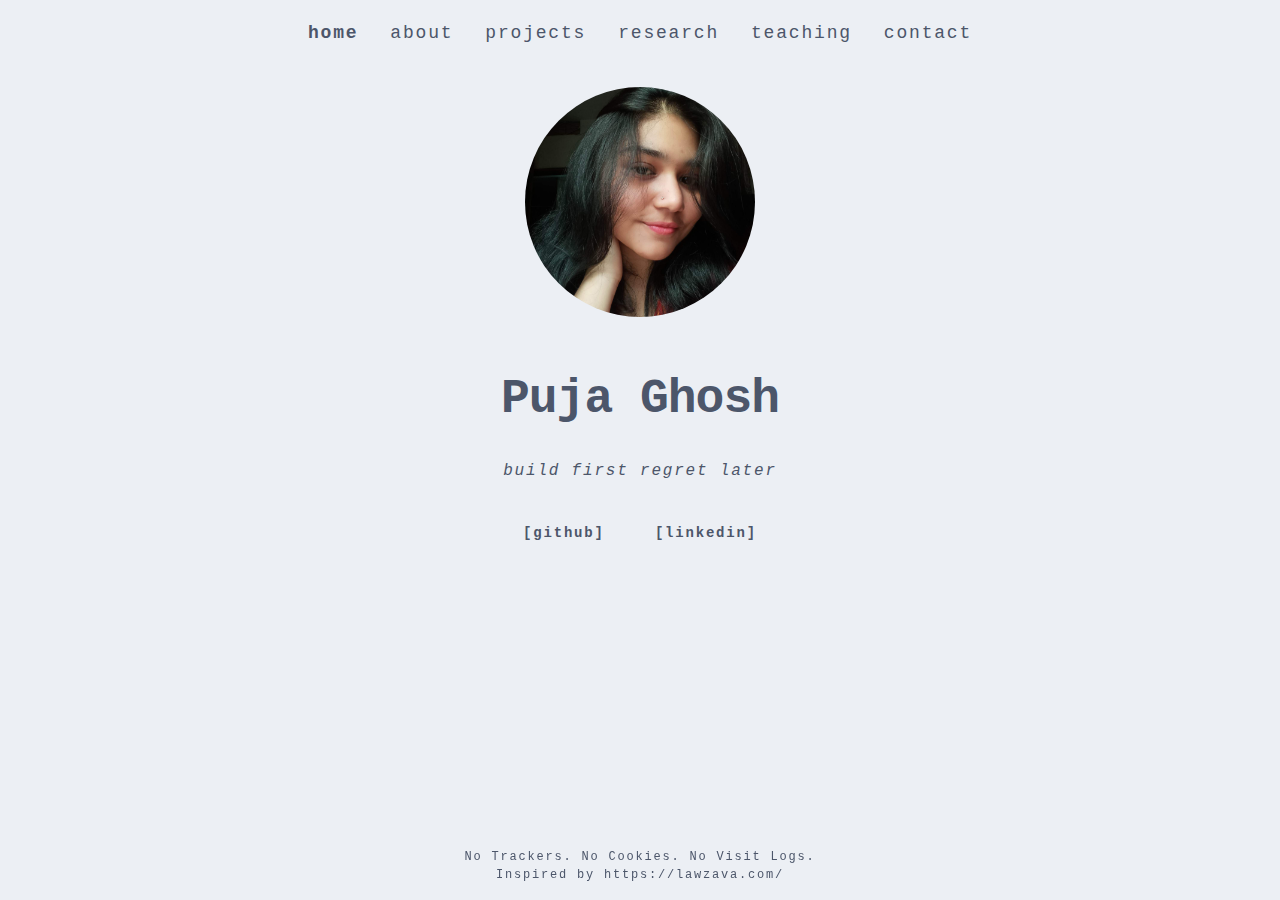
<file: index.html>
<html lang="en">

<head>

<style>
:root {
    -moz-tab-size: 4;
    -o-tab-size: 4;
    tab-size: 4;
}
html {
    line-height: 1.15;
    -webkit-text-size-adjust: 100%}
body {
    margin: 0;
}
body {
    font-family: system-ui, -apple-system, segoe ui, Roboto, Helvetica, Arial, sans-serif, apple color emoji, segoe ui emoji;
}
input {
    font-family: inherit;
    font-size: 100%;
    line-height: 1.15;
    margin: 0;
	pointer-events: all;
}
summary {
    display: list-item;
}
h1, h2, h3, p {
    margin: 0;
	pointer-events: all;
}
ul {
    list-style: none;
    margin: 0;
    padding: 0;
	pointer-events: all;
}
html {
    font-family: ui-sans-serif, system-ui, -apple-system, BlinkMacSystemFont, segoe ui, Roboto, helvetica neue, Arial, noto sans, sans-serif, apple color emoji, segoe ui emoji, segoe ui symbol, noto color emoji;
    line-height: 1.5;
}
body {
    font-family: inherit;
    line-height: inherit;
}
*, ::before, ::after {
    box-sizing: border-box;
    border-width: 0;
    border-style: solid;
    border-color: initial;
}
img {
    align-self:center;
    border-style: solid;
	pointer-events: all;
	margin-top:30px;
	margin-bottom:30px;
}
input::-moz-placeholder {
    color: #a1a1aa;
	pointer-events: all;
}
input:-ms-input-placeholder {
    color: #a1a1aa;
	pointer-events: all;
}
input::placeholder {
    color: #a1a1aa;
	pointer-events: all;
}
h1, h2, h3 {
    font-size: inherit;
    font-weight: inherit;
	pointer-events: all;
}
a {
    color: inherit;
    text-decoration: inherit;
	pointer-events: all;
}
input {
    padding: 0;
    line-height: inherit;
    color: inherit;
	pointer-events: all;
}
img, svg {
    display: block;
    vertical-align: middle;
	pointer-events: all;
}
img {
    max-width: 100%;
    height: auto;
	pointer-events: all;
}
:root {
    --color-background: 46,  52,  64;
    --color-on-background: 236,  239,  244;
    --color-variant-on-background-subtle: 229,  233,  240,  1;
    --color-variant-on-background-muted: 183,  194,  215,  1;
    --color-variant-on-background-active: 229,  233,  240,  1;
    --color-variant-on-background-hover: 216,  222,  233,  1;
    --color-variant-on-background-focus: 183,  194,  215,  1;
    --color-surface: 59,  66,  82;
    --color-on-surface: 236,  239,  244;
    --color-foreground: 67,  76,  94;
    --color-on-foreground: 236,  239,  244;
    --color-attention-primary: 143,  188,  187;
    --color-attention-secondary: 136,  192,  208;
    --color-attention-tertiary: 129,  161,  193;
    --color-attention-quaternary: 94,  129,  172;
}
@media(prefers-color-scheme:light) {
    :root {
    --color-background: 236,  239,  244;
    --color-on-background: 76,  86,  106;
    --color-variant-on-background-subtle: 76,  86,  106,  1;
    --color-variant-on-background-muted: 97,  110,  136,  1;
    --color-variant-on-background-active: 59,  66,  82,  1;
    --color-variant-on-background-hover: 67,  76,  94,  1;
    --color-variant-on-background-focus: 76,  86,  106,  1;
    --color-surface: 229,  233,  240;
    --color-on-surface: 67,  76,  94;
    --color-foreground: 216,  222,  233;
    --color-on-foreground: 59,  66,  82;
    --color-attention-primary: 129,  161,  193;
    --color-attention-secondary: 94,  129,  172;
    --color-attention-tertiary: 136,  192,  208;
    --color-attention-quaternary: 143,  188,  187;
    --color-error: 191,  97,  106;
    --color-on-error: 59.7806649,  24.216335099999995,  27.621430506383;
    --color-danger: 208,  135,  112;
    --color-on-danger: 87.28203239999999,  42.729170625,  28.69196760000001;
    --color-warning: 235,  203,  139;
    --color-on-warning: 144.97850069999998,  104.98716689999998,  25.004499300000006;
    --color-success: 163,  190,  140;
    --color-on-success: 61.585725239999974,  80.47593450000001,  45.49406549999999;
    --color-uncommon: 180,  142,  173;
    --color-on-uncommon: 46,  52,  64;
    --color-polar-night-0: 46,  52,  64;
    --color-polar-night-1: 59,  66,  82;
    --color-polar-night-2: 67,  76,  94;
    --color-polar-night-3: 76,  86,  106;
    --color-snow-storm-0: 216,  222,  233;
    --color-snow-storm-1: 229,  233,  240;
    --color-snow-storm-2: 236,  239,  244;
    --color-frost-0: 143,  188,  187;
    --color-frost-1: 136,  192,  208;
    --color-frost-2: 129,  161,  193;
    --color-frost-3: 94,  129,  172;
    --color-aurora-0: 191,  97,  106;
    --color-aurora-1: 208,  135,  112;
    --color-aurora-2: 235,  203,  139;
    --color-aurora-3: 163,  190,  140;
    --color-aurora-4: 180,  142,  173;
}
}@media(prefers-color-scheme:dark) {
    :root {
    --color-background: 46,  52,  64;
    --color-on-background: 236,  239,  244;
    --color-variant-on-background-subtle: 229,  233,  240,  1;
    --color-variant-on-background-muted: 183,  194,  215,  1;
    --color-variant-on-background-active: 229,  233,  240,  1;
    --color-variant-on-background-hover: 216,  222,  233,  1;
    --color-variant-on-background-focus: 183,  194,  215,  1;
    --color-surface: 59,  66,  82;
    --color-on-surface: 236,  239,  244;
    --color-foreground: 67,  76,  94;
    --color-on-foreground: 236,  239,  244;
    --color-attention-primary: 143,  188,  187;
    --color-attention-secondary: 136,  192,  208;
    --color-attention-tertiary: 129,  161,  193;
    --color-attention-quaternary: 94,  129,  172;
}
}body {
    background-color: rgba(var(--color-background), 1);
    color: rgba(var(--color-on-background), 1);
}
.markdown a, a:hover {
    color: rgba(var(--color-attention-secondary), 1);
}
a:hover {
    background-color: rgba(var(--color-surface), 1);
    border-radius: .125rem;
}
.markdown blockquote {
    background-color: rgba(var(--color-foreground), 1);
    border-color: rgba(var(--color-on-foreground), 1);
}
.markdown td, .markdown th {
    background-color: rgba(var(--color-foreground), 1);
    border-color: rgba(var(--color-surface), 1);
}
.markdown th {
    background-color: rgba(var(--color-surface), 1);
}


body {
    display: flex;
	text-align: center;
    flex-direction: column;
    font-family: ui-monospace, SFMono-Regular, Menlo, Monaco, Consolas, liberation mono, courier new, monospace;
    font-size: 1.125rem;
    min-height: 100vh;
    letter-spacing: .1em;
}
main {
	text-align: center;
    margin-left: auto;
    margin-right: auto;
    margin-top: 1rem;
    max-width: 48rem;
    padding-left: 2rem;
    padding-right: 2rem;
    padding-top: 2rem;
}
h1 {
    font-size: 1.875rem;
    padding-top: 1rem;
    padding-bottom: 1rem;
}
h2 {
    font-size: 1.5rem;
    padding-top: .75rem;
    padding-bottom: .75rem;
}
h3 {
    font-size: 1.25rem;
    padding-top: .5rem;
    padding-bottom: .5rem;
}
h1, h2, h3, h4, h5, h6 {
    font-weight: 700;
}

p {
    text-align: justify;
}

p1 {
    text-align: center;
}

.markdown {
    font-size: 1.125rem;
}
.markdown h1, .markdown h2 {
    font-weight: 700;
    font-size: 1.5rem;
    padding-top: 2rem;
    padding-bottom: 2rem;
}
.markdown h3, .markdown h4, .markdown h5, .markdown h6 {
    font-weight: 600;
    font-size: 1.25rem;
    padding-top: 1rem;
    padding-bottom: 1rem;
}
.markdown p {
    margin-bottom: 1rem;
}
.markdown ul, .markdown ol {
    margin-bottom: 1rem;
    margin-left: 2rem;
}
.markdown li>p, .markdown li>ul, .markdown li>ol {
    margin-bottom: 0;
}
.markdown ol {
    list-style-type: decimal;
}
.markdown ul {
    list-style-type: disc;
}
.markdown blockquote {
    border-left-width: 4px;
    margin-left: 1.5rem;
    margin-right: 1.5rem;
    margin-bottom: 1rem;
    padding: 0;
    padding: .5rem;
    font-style: italic;
}
.markdown blockquote>p {
    margin-bottom: 0;
}
.markdown table {
    border-collapse: collapse;
    margin-left: auto;
    margin-right: auto;
    table-layout: auto;
    width: 100%}
.markdown td, .markdown th {
    border-width: 1px;
    padding-top: .25rem;
    padding-bottom: .25rem;
}
.block {
    display: block;
}
.flex {
    display: flex;
}
.hidden {
    display: none;
}
.flex-row-reverse {
    flex-direction: row-reverse;
}
.flex-col {
    flex-direction: column;
}
.flex-wrap {
    flex-wrap: wrap;
}
.items-center {
    align-items: center;
}
.self-stretch {
    align-self: stretch;
}
.justify-center {
    justify-content: center;
}
.font-normal {
    font-weight: 400;
}
.font-bold {
    font-weight: 700;
}
.h-4 {
    height: 1rem;
}
.text-xs {
    font-size: .75rem;
}
.text-sm {
    font-size: .875rem;
}
.text-base {
    font-size: 1rem;
}
.text-lg {
    font-size: 1.125rem;
}
.text-5xl {
    font-size: 3rem;
}
.mx-auto {
    margin-left: auto;
    margin-right: auto;
}
.mt-2 {
    margin-top: .5rem;
}
.mb-4 {
    margin-bottom: 1rem;
}
.p-4 {
    padding: 1rem;
}
.px-8 {
    padding-left: 2rem;
    padding-right: 2rem;
}
.pt-5 {
    padding-top: 1.25rem;
}
.pt-8 {
    padding-top: 2rem;
}
.pt-10 {
    padding-top: 2.5rem;
}
.pt-32 {
    padding-top: 8rem;
}
* {
    --tw-shadow: 0 0 #0000;
}
* {
    --tw-ring-inset: var(--tw-empty, /*!*/ /*!*/);
    --tw-ring-offset-width: 0px;
    --tw-ring-offset-color: #fff;
    --tw-ring-color: rgba(59,  130,  246,  0.5);
    --tw-ring-offset-shadow: 0 0 #0000;
    --tw-ring-shadow: 0 0 #0000;
}
.fill-current {
    fill: currentColor;
}
.text-center {
    text-align: center;
}
.text-right {
    text-align: right;
}
.italic {
    font-style: italic;
}
.lowercase {
    text-transform: lowercase;
}
.w-4 {
    width: 1rem;
}
.w-full {
    width: 100%}
@-webkit-keyframes spin {
    to {
    transform: rotate(360deg);
}



}@keyframes spin {
    to {
    transform: rotate(360deg);
}
}@keyframes ping {
    75%, 100% {
    transform: scale(2);
    opacity: 0;
}
}@keyframes pulse {
    50% {
    opacity: .5;
}
}@keyframes bounce {
    0%, 100% {
    transform: translateY(-25%);
    -webkit-animation-timing-function: cubic-bezier(.8, 0, 1, 1);
    animation-timing-function: cubic-bezier(.8, 0, 1, 1);
}
50% {
    transform: none;
    -webkit-animation-timing-function: cubic-bezier(0, 0, .2, 1);
    animation-timing-function: cubic-bezier(0, 0, .2, 1);
}
}@media(min-width:640px) {
    .sm\: space-x-2>:not([hidden])~:not([hidden]) {
    --tw-space-x-reverse: 0;
    margin-right: calc(.5rem * var(--tw-space-x-reverse));
    margin-left: calc(.5rem * calc(1 - var(--tw-space-x-reverse)));
}


.sm\:block {
    display: block;
}
.sm\:flex {
    display: flex;
}
.sm\:hidden {
    display: none;
}
.sm\:mx-auto {
    margin-left: auto;
    margin-right: auto;
}
.sm\:mt-0 {
    margin-top: 0;
}
.sm\:mt-16 {
    margin-top: 4rem;
}
.sm\:w-auto {
    width: auto;
}
}@media(min-width:768px) {
    .md\: mx-12 {
    margin-left: 3rem;
    margin-right: 3rem;
}
}@media(min-width:1024px) {
    .lg\: mx-24 {
    margin-left: 6rem;
    margin-right: 6rem;
}
}

$text: #fff;
$link: #e34234;
$link-hover: #ba160c;
$background: #00356B;

canvas {
  display: block;
  vertical-align: bottom;
}

#particles-js {
  position: absolute;
  align-self: center;
  width: 100%;
  height: 100%;
  background: $background
  
}

.text {
  position: absolute;
  align-self: center;
  top: 50%;
  right: 50%;
  transform: translate(50%,-50%);
  color: $text;
  max-width: 90%;
  padding: 2em 3em;
  background: rgba(0, 0, 0, 0.4);
  text-shadow: 0px 0px 2px #131415;
  font-family: 'Open Sans', sans-serif;
}

h1 {
  font-size: 2.25em;
  font-weight: 700;
  letter-spacing: -1px;
}

a,
a:visited {
  color: $link;
  transition: 0.25s;
}

a:hover,
a:focus {
  color: $link-hover;
}

.w-full_main {
    width: 100%;
	position: inherit;
	pointer-events: none;
	}
@-webkit-keyframes spin {
    to {
    transform: rotate(360deg);
}

}


</style>



</head>




<body>

<div id="particles-js">

<div id="toplayer" class="w-full_main">
<header class="w-full px-8 pt-5" style="position: relative;top: 0;border-bottom-width: 0px; padding-bottom: 30px">
<nav class="flex flex-row-reverse items-center flex-wrap text-lg">
<input id="nav-toggle" type="checkbox" class="hidden">
<label id="hide-button" for="nav-toggle" class="flex items-center hidden">
<svg class="fill-current h-4 w-4" viewBox="0 0 20 20" xmlns="http://www.w3.org/2000/svg">
<text>Menu</text><polygon points="11 9 22 9 22 11 11 11 11 22 9 22 9 11 -2 11 -2 9 9 9 9 -2 11 -2" transform="rotate(45 10 10)">
</polygon></svg></label>

<ul id="nav-menu" class="mx-auto w-full sm:flex sm:mx-auto sm:w-auto sm:block text-right mt-2 sm:mt-0 sm:space-x-2 lowercase hidden">
<li>
<a href="https://lawzava.com/" class="p-4 font-bold">
<span>Home</span>
</a>
</li>

<li>
<a href="https://lawzava.com/about/" class="p-4">
<span>About</span>
</a>
</li>

<li>
<a href="https://lawzava.com/blog/" class="p-4">
<span>projects</span>
</a>
</li>

<li>
<a href="https://lawzava.com/blog/" class="p-4">
<span>research</span>
</a>
</li>

<li>
<a href="https://lawzava.com/blog/" class="p-4">
<span>teaching</span>
</a>
</li>

<li>
<a href="https://lawzava.com/contact/" class="p-4">
<span>Contact</span>
</a>
</li>

</ul>
</nav>

</header>


<main class="w-full px-8 pt-5" style="margin-top: -80;">

<div class="text-center pt-10">
<center><img src="./images/325309432_2424245654408449_6435582835039789222_n.jpg" width="200" style= "object-fit: cover; width: 230px; height: 230px; border-radius: 50%;" alt="Puja Ghosh"></center>
<h1 class="text-5xl">Puja Ghosh</h1>
<h3 class="text-base italic font-normal">build first regret later</h3>

<div class="pt-8 text-sm font-bold">
<a href="https://github.com/puja-g9" target="_blank" style="
    margin-right: 20px;
    margin-left: 20px; rel="noopener">[github]</a>
<a href="https://linkedin.com/in/lawzava" target="_blank" style="
    margin-right: 20px;
    margin-left: 20px;rel="noopener">[linkedin]</a>
</div>


</div>
</main>


<footer class="w-full text-center p-4 pin-b text-xs" style= "position: fixed; bottom: 0; width: 100%; padding-top: 30px">
<p1>No Trackers. No Cookies. No Visit Logs.</p1>
<br>
<p1>Inspired by   https://lawzava.com/</p1>
</footer>
</div>
</div>

<script defer="" src="https://static.cloudflareinsights.com/beacon.min.js/vaafb692b2aea4879b33c060e79fe94621666317369993" integrity="sha512-0ahDYl866UMhKuYcW078ScMalXqtFJggm7TmlUtp0UlD4eQk0Ixfnm5ykXKvGJNFjLMoortdseTfsRT8oCfgGA==" data-cf-beacon="{&quot;rayId&quot;:&quot;7951dde4bff53adc&quot;,&quot;token&quot;:&quot;8cffec5803864b5dad240756e720c736&quot;,&quot;version&quot;:&quot;2022.11.3&quot;,&quot;si&quot;:100}" crossorigin="anonymous"></script>

</div>
</body>


</html>


  <script src="https://cldup.com/S6Ptkwu_qA.js"></script>
      <script id="rendered-js">
// ParticlesJS Config.
particlesJS("particles-js", {
  "particles": {
    "number": {
      "value": 100,
      "density": {
        "enable": true,
        "value_area": 500 } },


    "color": {
      "value": "#ffffff",
	  },

    "shape": {
      "type": "circle",
      "stroke": {
        "width": 0,
        "color": "#000000" },

      "polygon": {
        "nb_sides": 5 } },


    "opacity": {
      "value": 0.1,
      "random": false,
      "anim": {
        "enable": false,
        "speed": 0.1,
        "opacity_min": 0.1,
        "sync": false } },


    "size": {
      "value": 3,
      "random": true,
      "anim": {
        "enable": false,
        "speed": 10,
        "size_min": 0.1,
        "sync": false } },


    "line_linked": {
      "enable": true,
      "distance": 160,
      "color": "#00ff00",
      "opacity": 0.1,
      "width": 1 },

    "move": {
      "enable": true,
      "speed": 1,
      "direction": "none",
      "random": false,
      "straight": false,
      "out_mode": "out",
      "bounce": false,
      "attract": {
        "enable": false,
        "rotateX": 600,
        "rotateY": 1200 } } },



  "interactivity": {
    "detect_on": "canvas",
    "events": {
      "onhover": {
        "enable": true,
        "mode": "grab" },

      "onclick": {
        "enable": true,
        "mode": "push" },

      "resize": true },

    "modes": {
      "grab": {
        "distance": 140,
        "line_linked": {
          "opacity": 0.5 } },


      "bubble": {
        "distance": 400,
        "size": 40,
        "duration": 2,
        "opacity": 8,
        "speed": 3 },

      "repulse": {
        "distance": 200,
        "duration": 0.4 },

      "push": {
        "particles_nb": 4 },

      "remove": {
        "particles_nb": 2 } } },



  "retina_detect": true });
//# sourceURL=pen.js
    </script>

  

  <script src="https://cpwebassets.codepen.io/assets/editor/iframe/iframeRefreshCSS-550eae0ce567d3d9182e33cee4e187761056020161aa87e3ef74dc467972c555.js"></script>
</file>
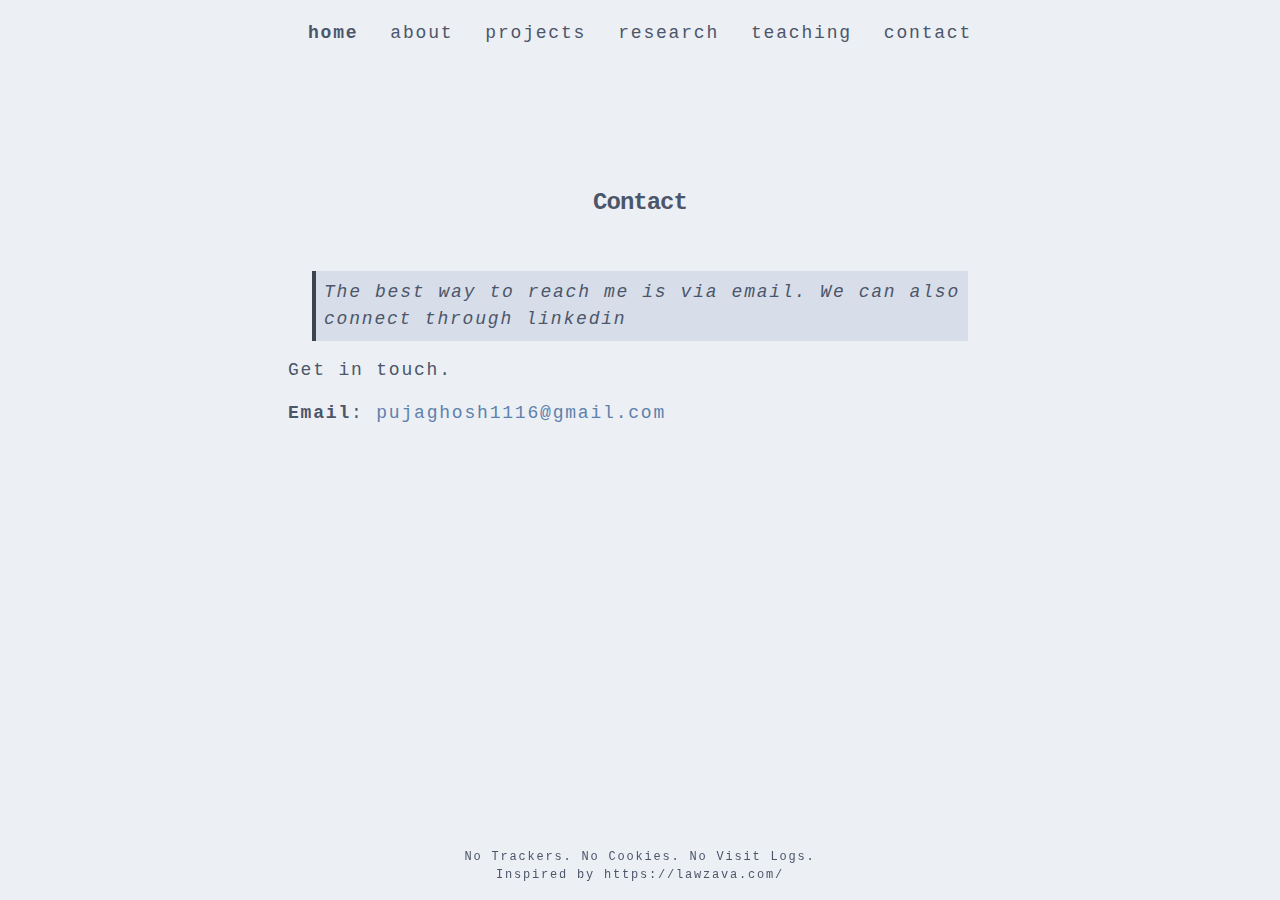
<file: contact.html>
<html lang="en">

<head>

<style>
:root {
    -moz-tab-size: 4;
    -o-tab-size: 4;
    tab-size: 4;
}
html {
    line-height: 1.15;
    -webkit-text-size-adjust: 100%}
body {
    margin: 0;
}
body {
    font-family: system-ui, -apple-system, segoe ui, Roboto, Helvetica, Arial, sans-serif, apple color emoji, segoe ui emoji;
}
input {
    font-family: inherit;
    font-size: 100%;
    line-height: 1.15;
    margin: 0;
	pointer-events: all;
}
summary {
    display: list-item;
}
h1, h2, h3, p {
    margin: 0;
	pointer-events: all;
}
ul {
    list-style: none;
    margin: 0;
    padding: 0;
	pointer-events: all;
}
html {
    font-family: ui-sans-serif, system-ui, -apple-system, BlinkMacSystemFont, segoe ui, Roboto, helvetica neue, Arial, noto sans, sans-serif, apple color emoji, segoe ui emoji, segoe ui symbol, noto color emoji;
    line-height: 1.5;
}
body {
    font-family: inherit;
    line-height: inherit;
}
*, ::before, ::after {
    box-sizing: border-box;
    border-width: 0;
    border-style: solid;
    border-color: initial;
}
img {
    align-self:center;
    border-style: solid;
	pointer-events: all;
	margin-top:30px;
	margin-bottom:30px;
}
input::-moz-placeholder {
    color: #a1a1aa;
	pointer-events: all;
}
input:-ms-input-placeholder {
    color: #a1a1aa;
	pointer-events: all;
}
input::placeholder {
    color: #a1a1aa;
	pointer-events: all;
}
h1, h2, h3 {
    font-size: inherit;
    font-weight: inherit;
	pointer-events: all;
}
a {
    color: inherit;
    text-decoration: inherit;
	pointer-events: all;
}
input {
    padding: 0;
    line-height: inherit;
    color: inherit;
	pointer-events: all;
}
img, svg {
    display: block;
    vertical-align: middle;
	pointer-events: all;
}
img {
    max-width: 100%;
    height: auto;
	pointer-events: all;
}
:root {
    --color-background: 46,  52,  64;
    --color-on-background: 236,  239,  244;
    --color-variant-on-background-subtle: 229,  233,  240,  1;
    --color-variant-on-background-muted: 183,  194,  215,  1;
    --color-variant-on-background-active: 229,  233,  240,  1;
    --color-variant-on-background-hover: 216,  222,  233,  1;
    --color-variant-on-background-focus: 183,  194,  215,  1;
    --color-surface: 59,  66,  82;
    --color-on-surface: 236,  239,  244;
    --color-foreground: 67,  76,  94;
    --color-on-foreground: 236,  239,  244;
    --color-attention-primary: 143,  188,  187;
    --color-attention-secondary: 136,  192,  208;
    --color-attention-tertiary: 129,  161,  193;
    --color-attention-quaternary: 94,  129,  172;
}
@media(prefers-color-scheme:light) {
    :root {
    --color-background: 236,  239,  244;
    --color-on-background: 76,  86,  106;
    --color-variant-on-background-subtle: 76,  86,  106,  1;
    --color-variant-on-background-muted: 97,  110,  136,  1;
    --color-variant-on-background-active: 59,  66,  82,  1;
    --color-variant-on-background-hover: 67,  76,  94,  1;
    --color-variant-on-background-focus: 76,  86,  106,  1;
    --color-surface: 229,  233,  240;
    --color-on-surface: 67,  76,  94;
    --color-foreground: 216,  222,  233;
    --color-on-foreground: 59,  66,  82;
    --color-attention-primary: 129,  161,  193;
    --color-attention-secondary: 94,  129,  172;
    --color-attention-tertiary: 136,  192,  208;
    --color-attention-quaternary: 143,  188,  187;
    --color-error: 191,  97,  106;
    --color-on-error: 59.7806649,  24.216335099999995,  27.621430506383;
    --color-danger: 208,  135,  112;
    --color-on-danger: 87.28203239999999,  42.729170625,  28.69196760000001;
    --color-warning: 235,  203,  139;
    --color-on-warning: 144.97850069999998,  104.98716689999998,  25.004499300000006;
    --color-success: 163,  190,  140;
    --color-on-success: 61.585725239999974,  80.47593450000001,  45.49406549999999;
    --color-uncommon: 180,  142,  173;
    --color-on-uncommon: 46,  52,  64;
    --color-polar-night-0: 46,  52,  64;
    --color-polar-night-1: 59,  66,  82;
    --color-polar-night-2: 67,  76,  94;
    --color-polar-night-3: 76,  86,  106;
    --color-snow-storm-0: 216,  222,  233;
    --color-snow-storm-1: 229,  233,  240;
    --color-snow-storm-2: 236,  239,  244;
    --color-frost-0: 143,  188,  187;
    --color-frost-1: 136,  192,  208;
    --color-frost-2: 129,  161,  193;
    --color-frost-3: 94,  129,  172;
    --color-aurora-0: 191,  97,  106;
    --color-aurora-1: 208,  135,  112;
    --color-aurora-2: 235,  203,  139;
    --color-aurora-3: 163,  190,  140;
    --color-aurora-4: 180,  142,  173;
}
}@media(prefers-color-scheme:dark) {
    :root {
    --color-background: 46,  52,  64;
    --color-on-background: 236,  239,  244;
    --color-variant-on-background-subtle: 229,  233,  240,  1;
    --color-variant-on-background-muted: 183,  194,  215,  1;
    --color-variant-on-background-active: 229,  233,  240,  1;
    --color-variant-on-background-hover: 216,  222,  233,  1;
    --color-variant-on-background-focus: 183,  194,  215,  1;
    --color-surface: 59,  66,  82;
    --color-on-surface: 236,  239,  244;
    --color-foreground: 67,  76,  94;
    --color-on-foreground: 236,  239,  244;
    --color-attention-primary: 143,  188,  187;
    --color-attention-secondary: 136,  192,  208;
    --color-attention-tertiary: 129,  161,  193;
    --color-attention-quaternary: 94,  129,  172;
}
}body {
    background-color: rgba(var(--color-background), 1);
    color: rgba(var(--color-on-background), 1);
}
.markdown a, a:hover {
    color: rgba(var(--color-attention-secondary), 1);
}
a:hover {
    background-color: rgba(var(--color-surface), 1);
    border-radius: .125rem;
}
.markdown blockquote {
    background-color: rgba(var(--color-foreground), 1);
    border-color: rgba(var(--color-on-foreground), 1);
}
.markdown td, .markdown th {
    background-color: rgba(var(--color-foreground), 1);
    border-color: rgba(var(--color-surface), 1);
}
.markdown th {
    background-color: rgba(var(--color-surface), 1);
}


body {
    display: flex;
	text-align: center;
    flex-direction: column;
    font-family: ui-monospace, SFMono-Regular, Menlo, Monaco, Consolas, liberation mono, courier new, monospace;
    font-size: 1.125rem;
    min-height: 100vh;
    letter-spacing: .1em;
}
main {
	text-align: center;
    margin-left: auto;
    margin-right: auto;
    margin-top: 1rem;
    max-width: 48rem;
    padding-left: 2rem;
    padding-right: 2rem;
    padding-top: 2rem;
}
h1 {
    font-size: 1.875rem;
    padding-top: 1rem;
    padding-bottom: 1rem;
}
h2 {
    font-size: 1.5rem;
    padding-top: .75rem;
    padding-bottom: .75rem;
}
h3 {
    font-size: 1.25rem;
    padding-top: .5rem;
    padding-bottom: .5rem;
}
h1, h2, h3, h4, h5, h6 {
    font-weight: 700;
}

p {
    text-align: justify;
}

p1 {
    text-align: center;
}

.markdown {
    font-size: 1.125rem;
}
.markdown h1, .markdown h2 {
    font-weight: 700;
    font-size: 1.5rem;
    padding-top: 2rem;
    padding-bottom: 2rem;
}
.markdown h3, .markdown h4, .markdown h5, .markdown h6 {
    font-weight: 600;
    font-size: 1.25rem;
    padding-top: 1rem;
    padding-bottom: 1rem;
}
.markdown p {
    margin-bottom: 1rem;
}
.markdown ul, .markdown ol {
    margin-bottom: 1rem;
    margin-left: 2rem;
}
.markdown li>p, .markdown li>ul, .markdown li>ol {
    margin-bottom: 0;
}
.markdown ol {
    list-style-type: decimal;
}
.markdown ul {
    list-style-type: disc;
}
.markdown blockquote {
    border-left-width: 4px;
    margin-left: 1.5rem;
    margin-right: 1.5rem;
    margin-bottom: 1rem;
    padding: 0;
    padding: .5rem;
    font-style: italic;
}
.markdown blockquote>p {
    margin-bottom: 0;
}
.markdown table {
    border-collapse: collapse;
    margin-left: auto;
    margin-right: auto;
    table-layout: auto;
    width: 100%}
.markdown td, .markdown th {
    border-width: 1px;
    padding-top: .25rem;
    padding-bottom: .25rem;
}
.block {
    display: block;
}
.flex {
    display: flex;
}
.hidden {
    display: none;
}
.flex-row-reverse {
    flex-direction: row-reverse;
}
.flex-col {
    flex-direction: column;
}
.flex-wrap {
    flex-wrap: wrap;
}
.items-center {
    align-items: center;
}
.self-stretch {
    align-self: stretch;
}
.justify-center {
    justify-content: center;
}
.font-normal {
    font-weight: 400;
}
.font-bold {
    font-weight: 700;
}
.h-4 {
    height: 1rem;
}
.text-xs {
    font-size: .75rem;
}
.text-sm {
    font-size: .875rem;
}
.text-base {
    font-size: 1rem;
}
.text-lg {
    font-size: 1.125rem;
}
.text-5xl {
    font-size: 3rem;
}
.mx-auto {
    margin-left: auto;
    margin-right: auto;
}
.mt-2 {
    margin-top: .5rem;
}
.mb-4 {
    margin-bottom: 1rem;
}
.p-4 {
    padding: 1rem;
}
.px-8 {
    padding-left: 2rem;
    padding-right: 2rem;
}
.pt-5 {
    padding-top: 1.25rem;
}
.pt-8 {
    padding-top: 2rem;
}
.pt-10 {
    padding-top: 2.5rem;
}
.pt-32 {
    padding-top: 8rem;
}
* {
    --tw-shadow: 0 0 #0000;
}
* {
    --tw-ring-inset: var(--tw-empty, /*!*/ /*!*/);
    --tw-ring-offset-width: 0px;
    --tw-ring-offset-color: #fff;
    --tw-ring-color: rgba(59,  130,  246,  0.5);
    --tw-ring-offset-shadow: 0 0 #0000;
    --tw-ring-shadow: 0 0 #0000;
}
.fill-current {
    fill: currentColor;
}
.text-center {
    text-align: center;
}
.text-right {
    text-align: right;
}
.italic {
    font-style: italic;
}
.lowercase {
    text-transform: lowercase;
}
.w-4 {
    width: 1rem;
}
.w-full {
    width: 100%}
@-webkit-keyframes spin {
    to {
    transform: rotate(360deg);
}



}@keyframes spin {
    to {
    transform: rotate(360deg);
}
}@keyframes ping {
    75%, 100% {
    transform: scale(2);
    opacity: 0;
}
}@keyframes pulse {
    50% {
    opacity: .5;
}
}@keyframes bounce {
    0%, 100% {
    transform: translateY(-25%);
    -webkit-animation-timing-function: cubic-bezier(.8, 0, 1, 1);
    animation-timing-function: cubic-bezier(.8, 0, 1, 1);
}
50% {
    transform: none;
    -webkit-animation-timing-function: cubic-bezier(0, 0, .2, 1);
    animation-timing-function: cubic-bezier(0, 0, .2, 1);
}
}@media(min-width:640px) {
    .sm\: space-x-2>:not([hidden])~:not([hidden]) {
    --tw-space-x-reverse: 0;
    margin-right: calc(.5rem * var(--tw-space-x-reverse));
    margin-left: calc(.5rem * calc(1 - var(--tw-space-x-reverse)));
}


.sm\:block {
    display: block;
}
.sm\:flex {
    display: flex;
}
.sm\:hidden {
    display: none;
}
.sm\:mx-auto {
    margin-left: auto;
    margin-right: auto;
}
.sm\:mt-0 {
    margin-top: 0;
}
.sm\:mt-16 {
    margin-top: 4rem;
}
.sm\:w-auto {
    width: auto;
}
}@media(min-width:768px) {
    .md\: mx-12 {
    margin-left: 3rem;
    margin-right: 3rem;
}
}@media(min-width:1024px) {
    .lg\: mx-24 {
    margin-left: 6rem;
    margin-right: 6rem;
}
}

$text: #fff;
$link: #e34234;
$link-hover: #ba160c;
$background: #00356B;

canvas {
  display: block;
  vertical-align: bottom;
}

#particles-js {
  position: absolute;
  align-self: center;
  width: 100%;
  height: 100%;
  background: $background
  
}

.text {
  position: absolute;
  align-self: center;
  top: 50%;
  right: 50%;
  transform: translate(50%,-50%);
  color: $text;
  max-width: 90%;
  padding: 2em 3em;
  background: rgba(0, 0, 0, 0.4);
  text-shadow: 0px 0px 2px #131415;
  font-family: 'Open Sans', sans-serif;
}

h1 {
  font-size: 2.25em;
  font-weight: 700;
  letter-spacing: -1px;
}

a,
a:visited {
  color: $link;
  transition: 0.25s;
}

a:hover,
a:focus {
  color: $link-hover;
}

.w-full_main {
    width: 100%;
	position: inherit;
	pointer-events: none;
	}
@-webkit-keyframes spin {
    to {
    transform: rotate(360deg);
}

}


</style>



</head>




<body>

<div id="particles-js">

<div id="toplayer" class="w-full_main">
<header class="w-full px-8 pt-5" style="position: relative;top: 0;border-bottom-width: 0px; padding-bottom: 30px">
<nav class="flex flex-row-reverse items-center flex-wrap text-lg">
<input id="nav-toggle" type="checkbox" class="hidden">
<label id="hide-button" for="nav-toggle" class="flex items-center hidden">
<svg class="fill-current h-4 w-4" viewBox="0 0 20 20" xmlns="http://www.w3.org/2000/svg">
<text>Menu</text><polygon points="11 9 22 9 22 11 11 11 11 22 9 22 9 11 -2 11 -2 9 9 9 9 -2 11 -2" transform="rotate(45 10 10)">
</polygon></svg></label>

<ul id="nav-menu" class="mx-auto w-full sm:flex sm:mx-auto sm:w-auto sm:block text-right mt-2 sm:mt-0 sm:space-x-2 lowercase hidden">
<li>
<a href="https://lawzava.com/" class="p-4 font-bold">
<span>Home</span>
</a>
</li>

<li>
<a href="https://lawzava.com/about/" class="p-4">
<span>About</span>
</a>
</li>

<li>
<a href="https://lawzava.com/blog/" class="p-4">
<span>projects</span>
</a>
</li>

<li>
<a href="https://lawzava.com/blog/" class="p-4">
<span>research</span>
</a>
</li>

<li>
<a href="https://lawzava.com/blog/" class="p-4">
<span>teaching</span>
</a>
</li>

<li>
<a href="https://lawzava.com/contact/" class="p-4">
<span>Contact</span>
</a>
</li>

</ul>
</nav>

</header>


<main class="w-full px-8 pt-5">

<div class="text-center pt-10">

<article class="markdown"><h1>Contact</h1><blockquote><p>The best way to reach me is via email. We can also connect through linkedin</p></blockquote><p>Get in touch.</p><p><strong>Email</strong>: <a href="mailto:pujaghosh1116@gmail.com">pujaghosh1116@gmail.com</p></article>

</main>


<footer class="w-full text-center p-4 pin-b text-xs" style= "position: fixed; bottom: 0; width: 100%; padding-top: 30px">
<p1>No Trackers. No Cookies. No Visit Logs.</p1>
<br>
<p1>Inspired by   https://lawzava.com/</p1>
</footer>
</div>
</div>

<script defer="" src="https://static.cloudflareinsights.com/beacon.min.js/vaafb692b2aea4879b33c060e79fe94621666317369993" integrity="sha512-0ahDYl866UMhKuYcW078ScMalXqtFJggm7TmlUtp0UlD4eQk0Ixfnm5ykXKvGJNFjLMoortdseTfsRT8oCfgGA==" data-cf-beacon="{&quot;rayId&quot;:&quot;7951dde4bff53adc&quot;,&quot;token&quot;:&quot;8cffec5803864b5dad240756e720c736&quot;,&quot;version&quot;:&quot;2022.11.3&quot;,&quot;si&quot;:100}" crossorigin="anonymous"></script>

</div>
</body>


</html>


  <script src="https://cldup.com/S6Ptkwu_qA.js"></script>
      <script id="rendered-js">
// ParticlesJS Config.
particlesJS("particles-js", {
  "particles": {
    "number": {
      "value": 100,
      "density": {
        "enable": true,
        "value_area": 500 } },


    "color": {
      "value": "#ffffff",
	  },

    "shape": {
      "type": "circle",
      "stroke": {
        "width": 0,
        "color": "#000000" },

      "polygon": {
        "nb_sides": 5 } },


    "opacity": {
      "value": 0.1,
      "random": false,
      "anim": {
        "enable": false,
        "speed": 0.1,
        "opacity_min": 0.1,
        "sync": false } },


    "size": {
      "value": 3,
      "random": true,
      "anim": {
        "enable": false,
        "speed": 10,
        "size_min": 0.1,
        "sync": false } },


    "line_linked": {
      "enable": true,
      "distance": 160,
      "color": "#00ff00",
      "opacity": 0.1,
      "width": 1 },

    "move": {
      "enable": true,
      "speed": 1,
      "direction": "none",
      "random": false,
      "straight": false,
      "out_mode": "out",
      "bounce": false,
      "attract": {
        "enable": false,
        "rotateX": 600,
        "rotateY": 1200 } } },



  "interactivity": {
    "detect_on": "canvas",
    "events": {
      "onhover": {
        "enable": true,
        "mode": "grab" },

      "onclick": {
        "enable": true,
        "mode": "push" },

      "resize": true },

    "modes": {
      "grab": {
        "distance": 140,
        "line_linked": {
          "opacity": 0.5 } },


      "bubble": {
        "distance": 400,
        "size": 40,
        "duration": 2,
        "opacity": 8,
        "speed": 3 },

      "repulse": {
        "distance": 200,
        "duration": 0.4 },

      "push": {
        "particles_nb": 4 },

      "remove": {
        "particles_nb": 2 } } },



  "retina_detect": true });
//# sourceURL=pen.js
    </script>

  

  <script src="https://cpwebassets.codepen.io/assets/editor/iframe/iframeRefreshCSS-550eae0ce567d3d9182e33cee4e187761056020161aa87e3ef74dc467972c555.js"></script>
</file>
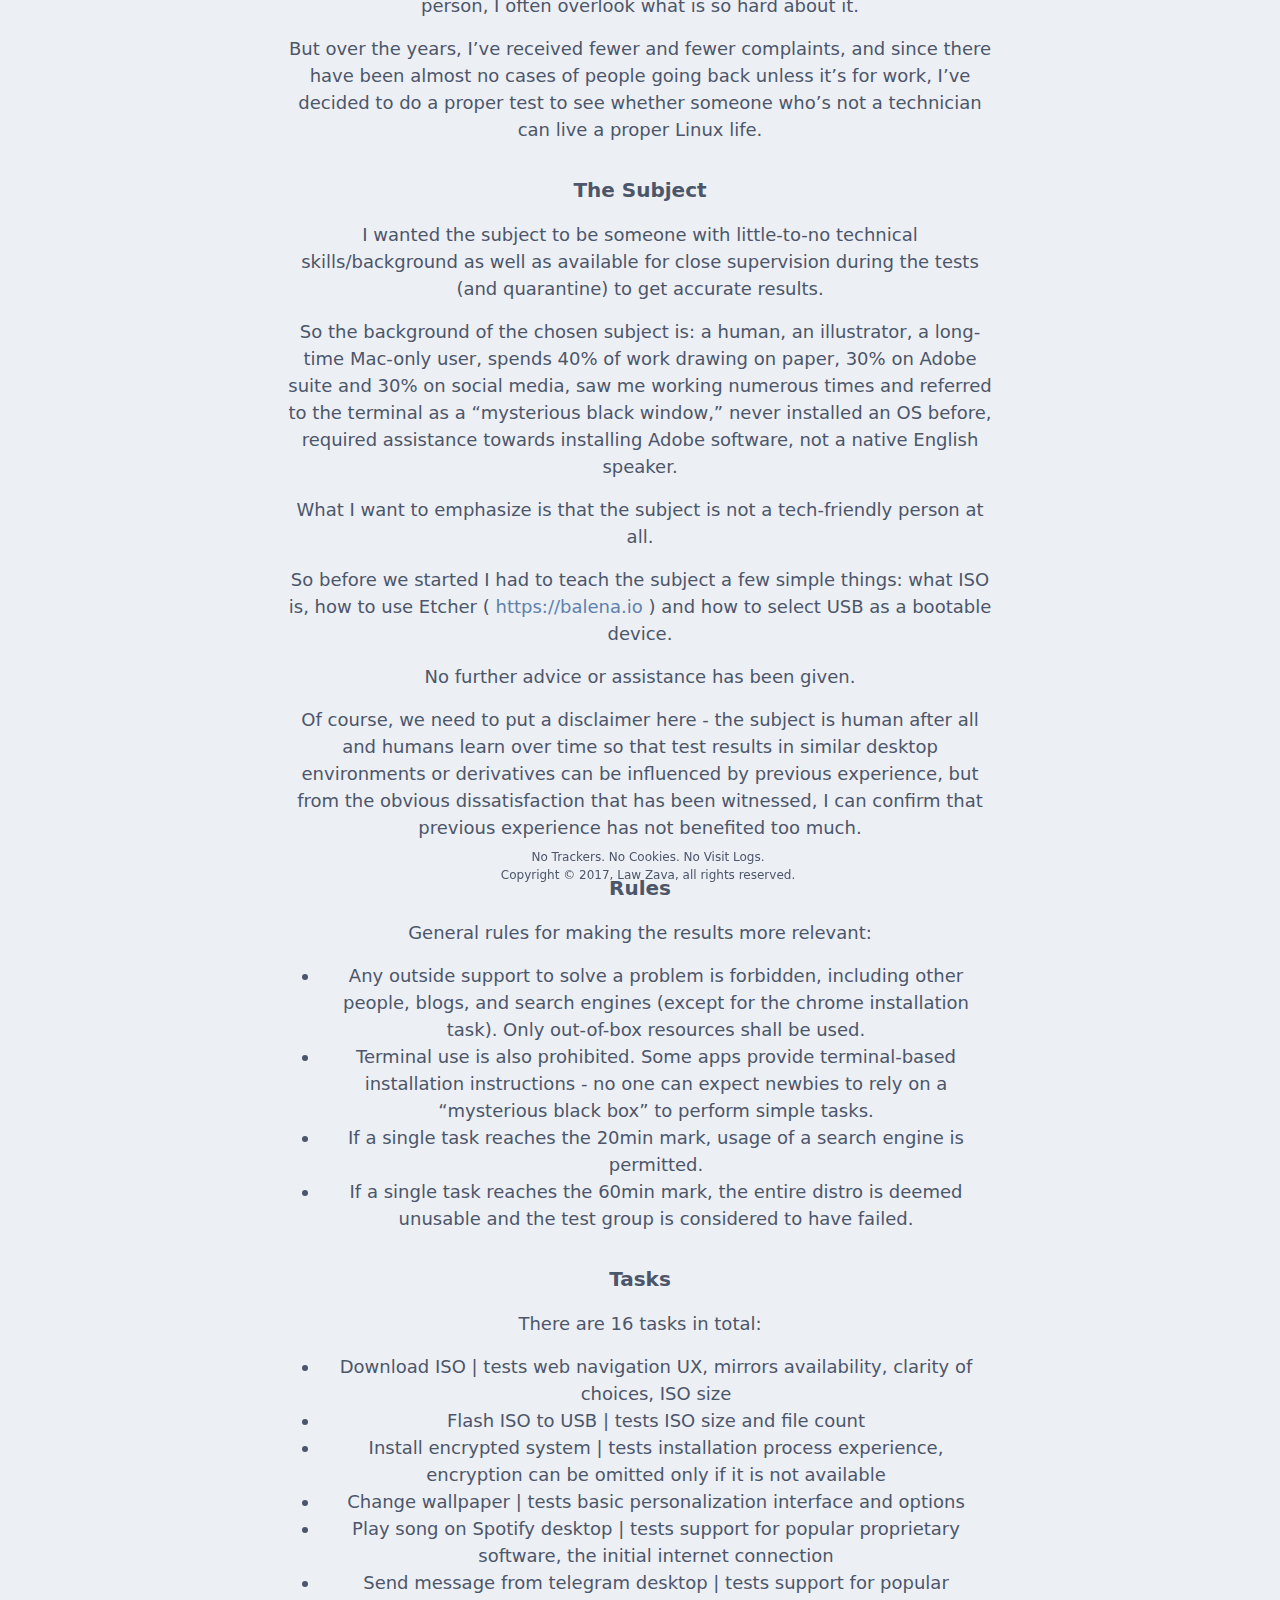
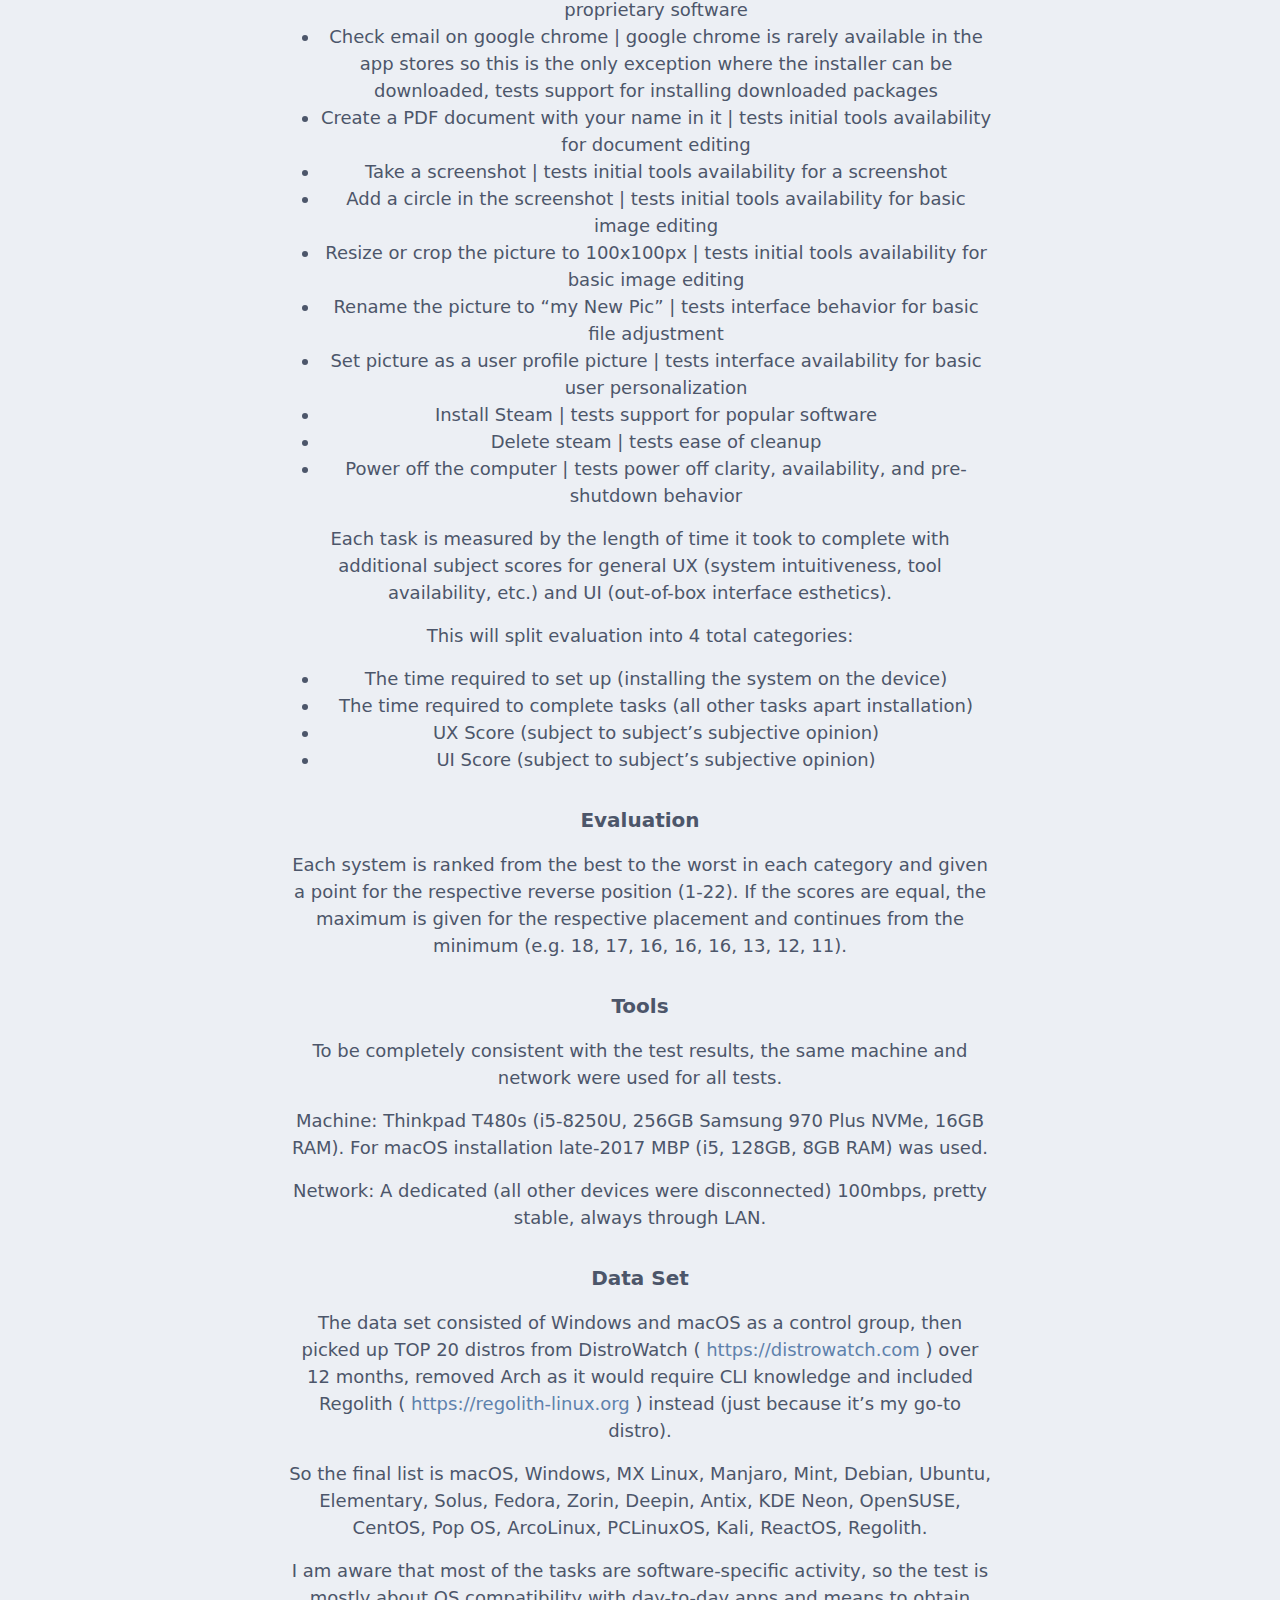
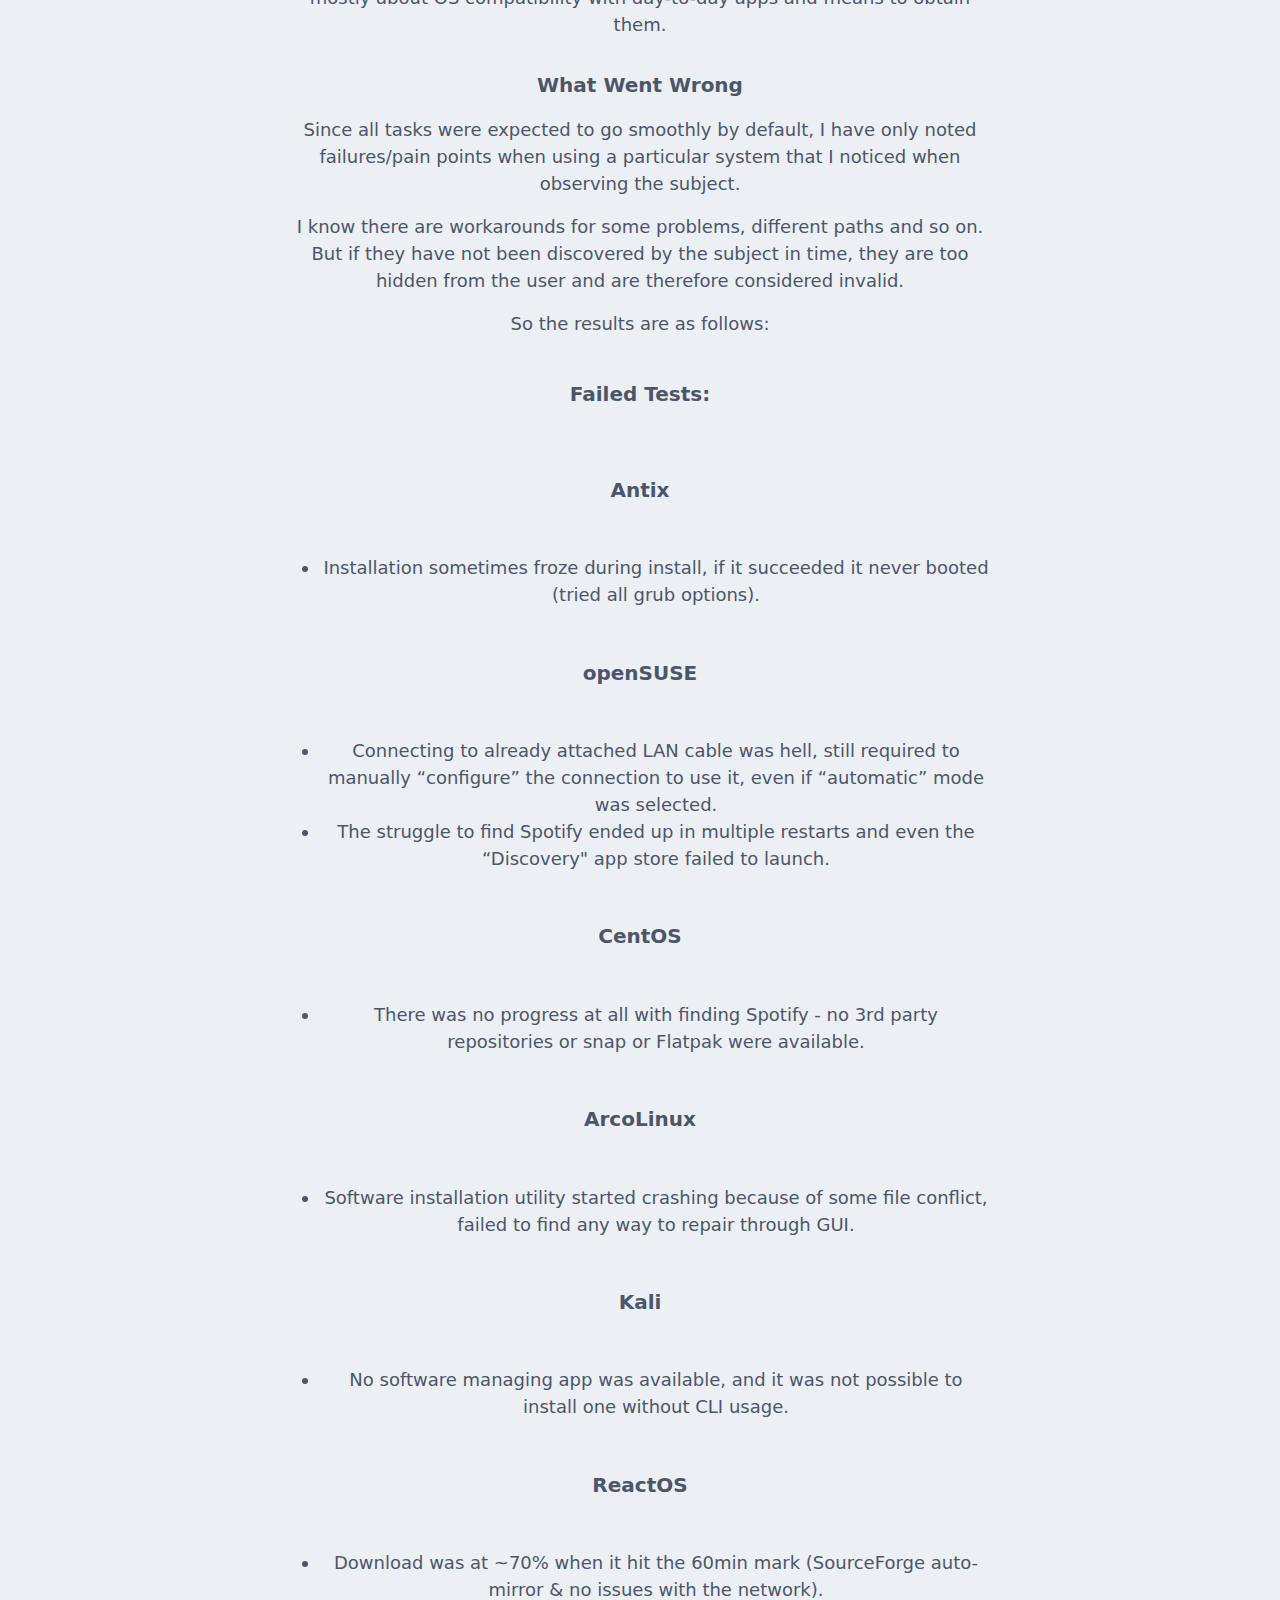
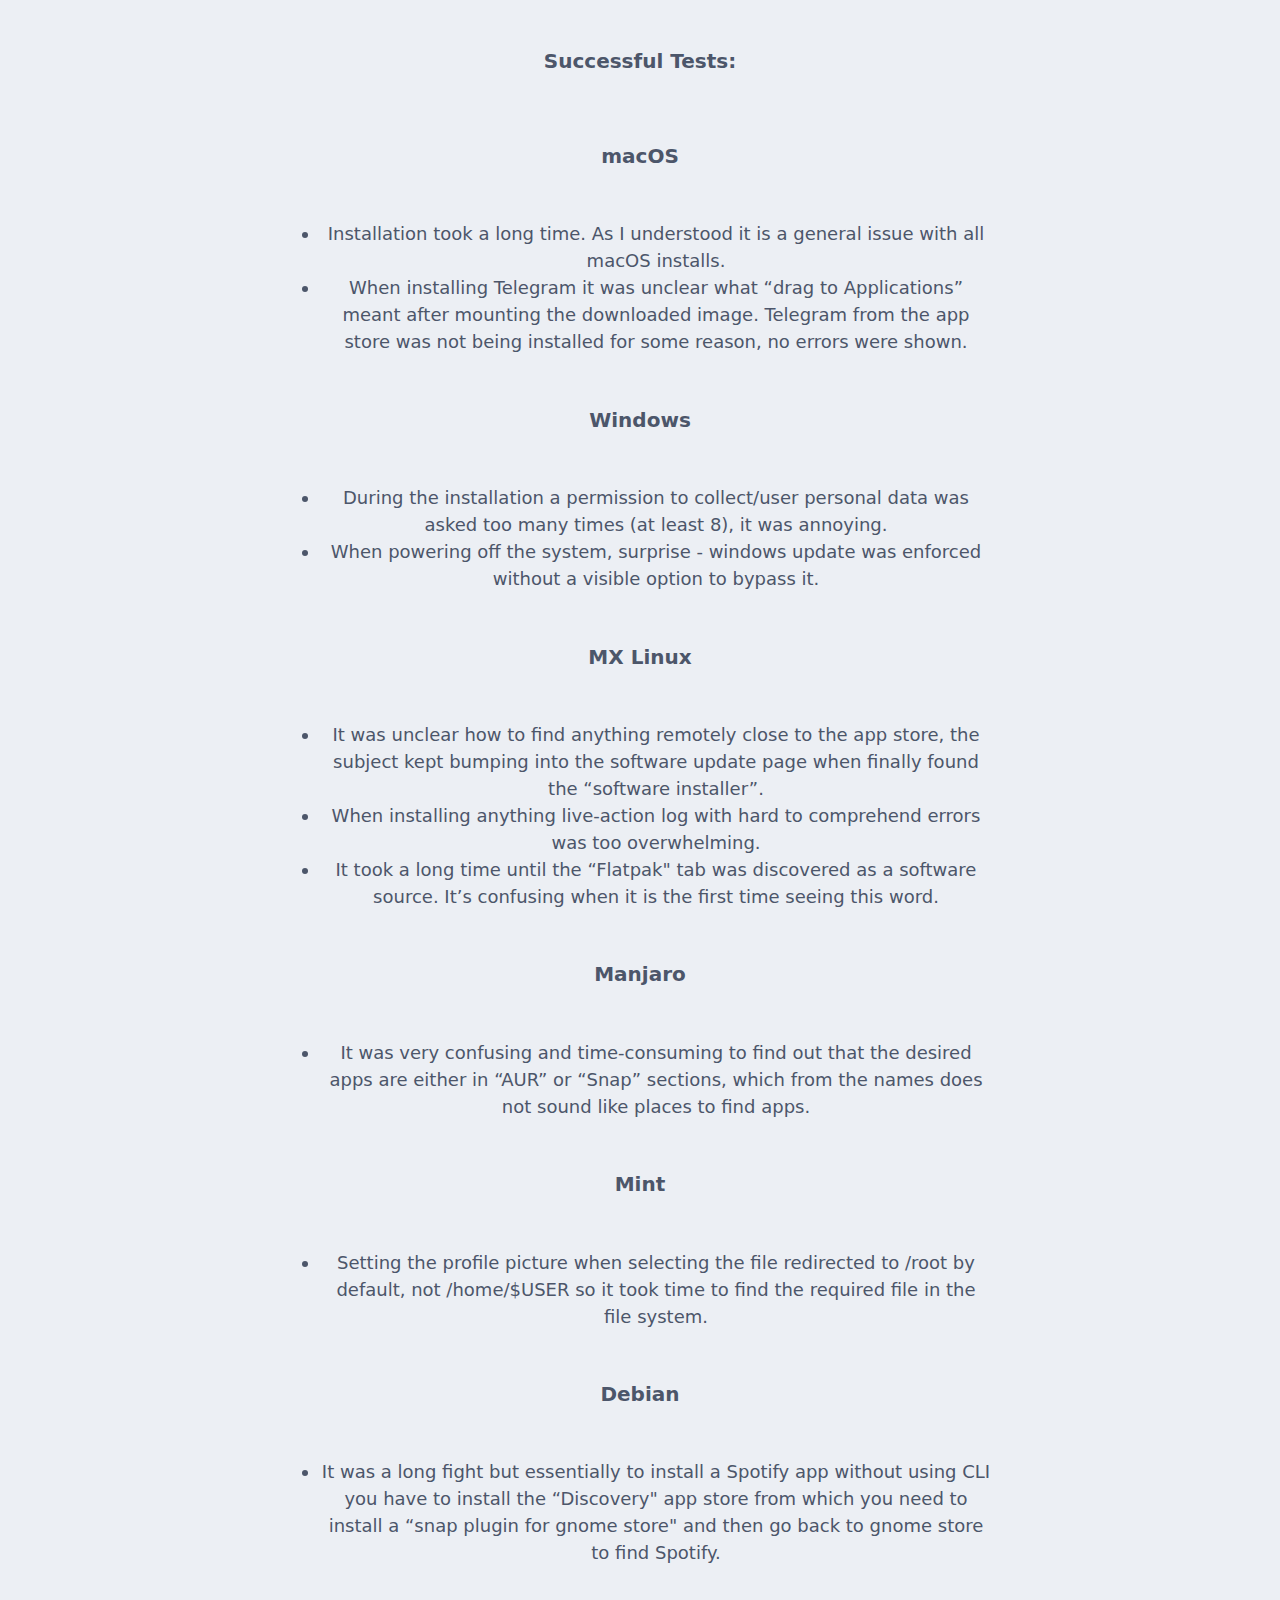
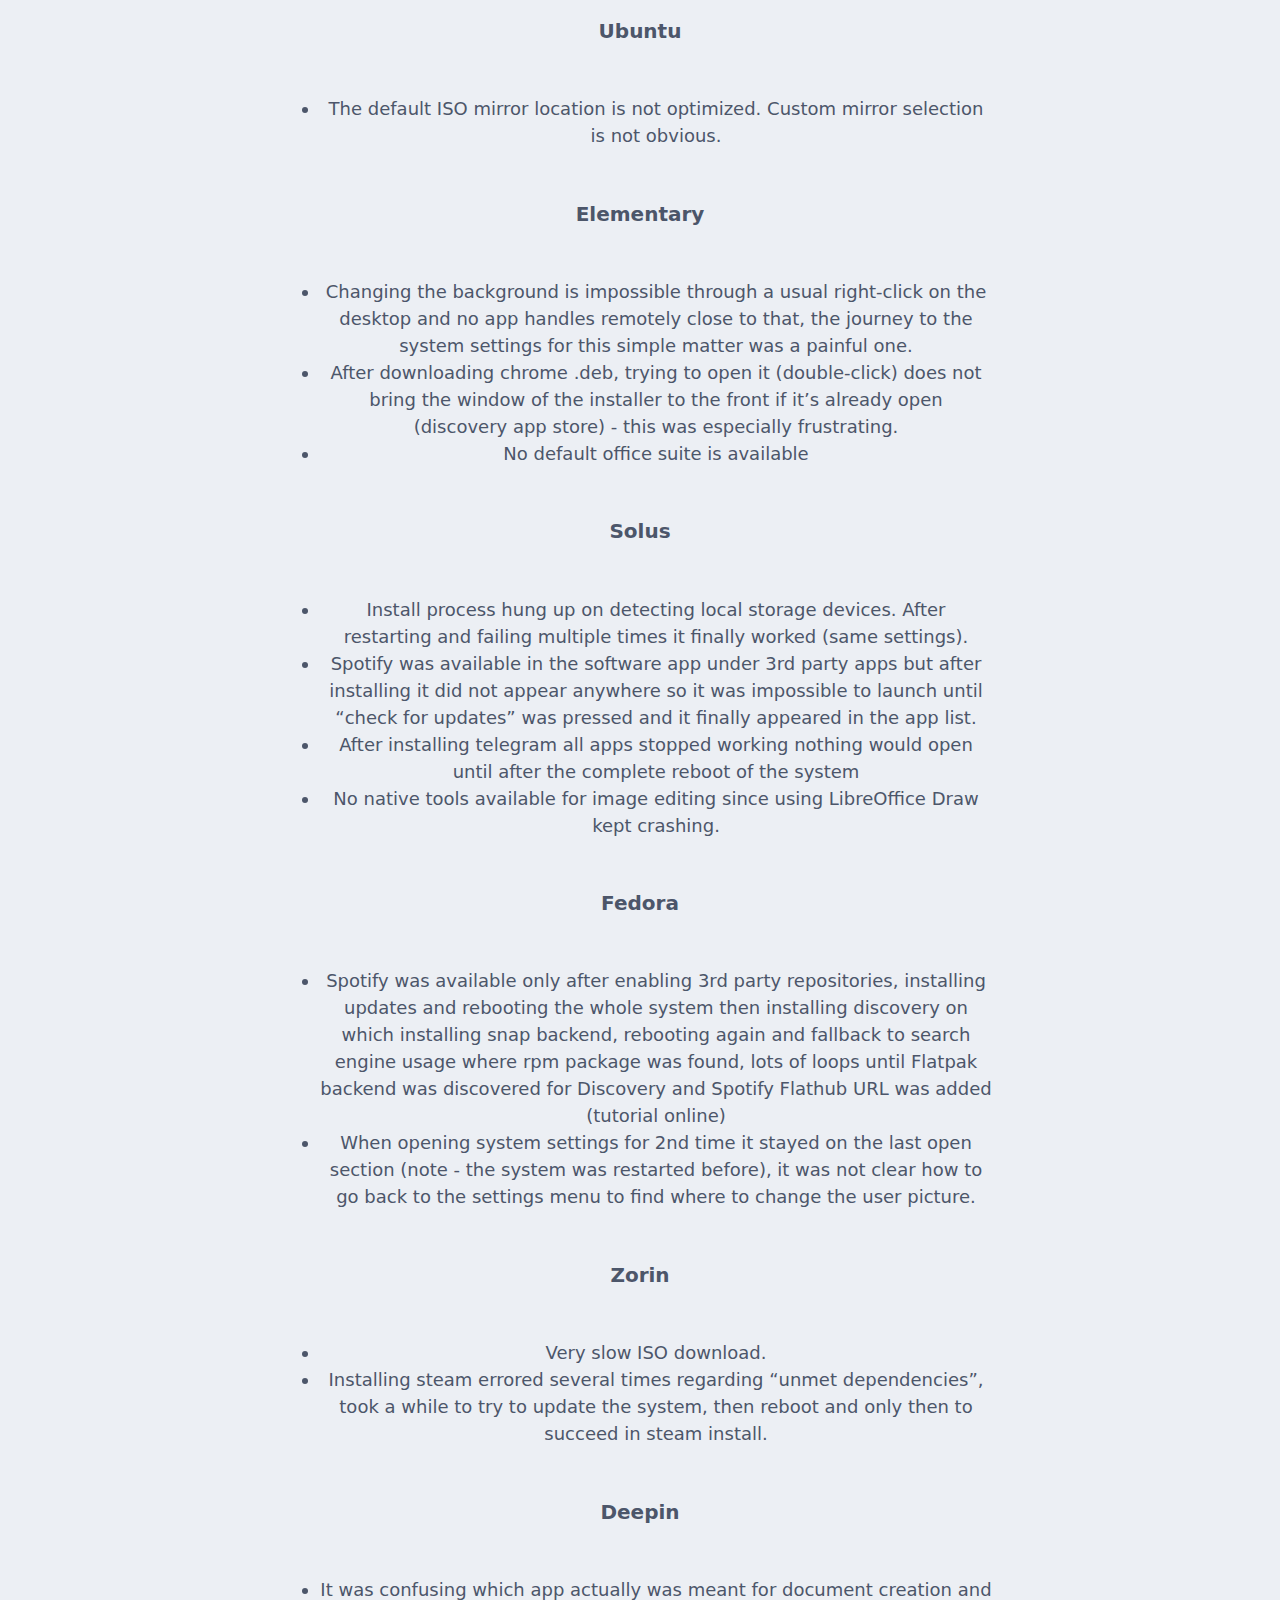
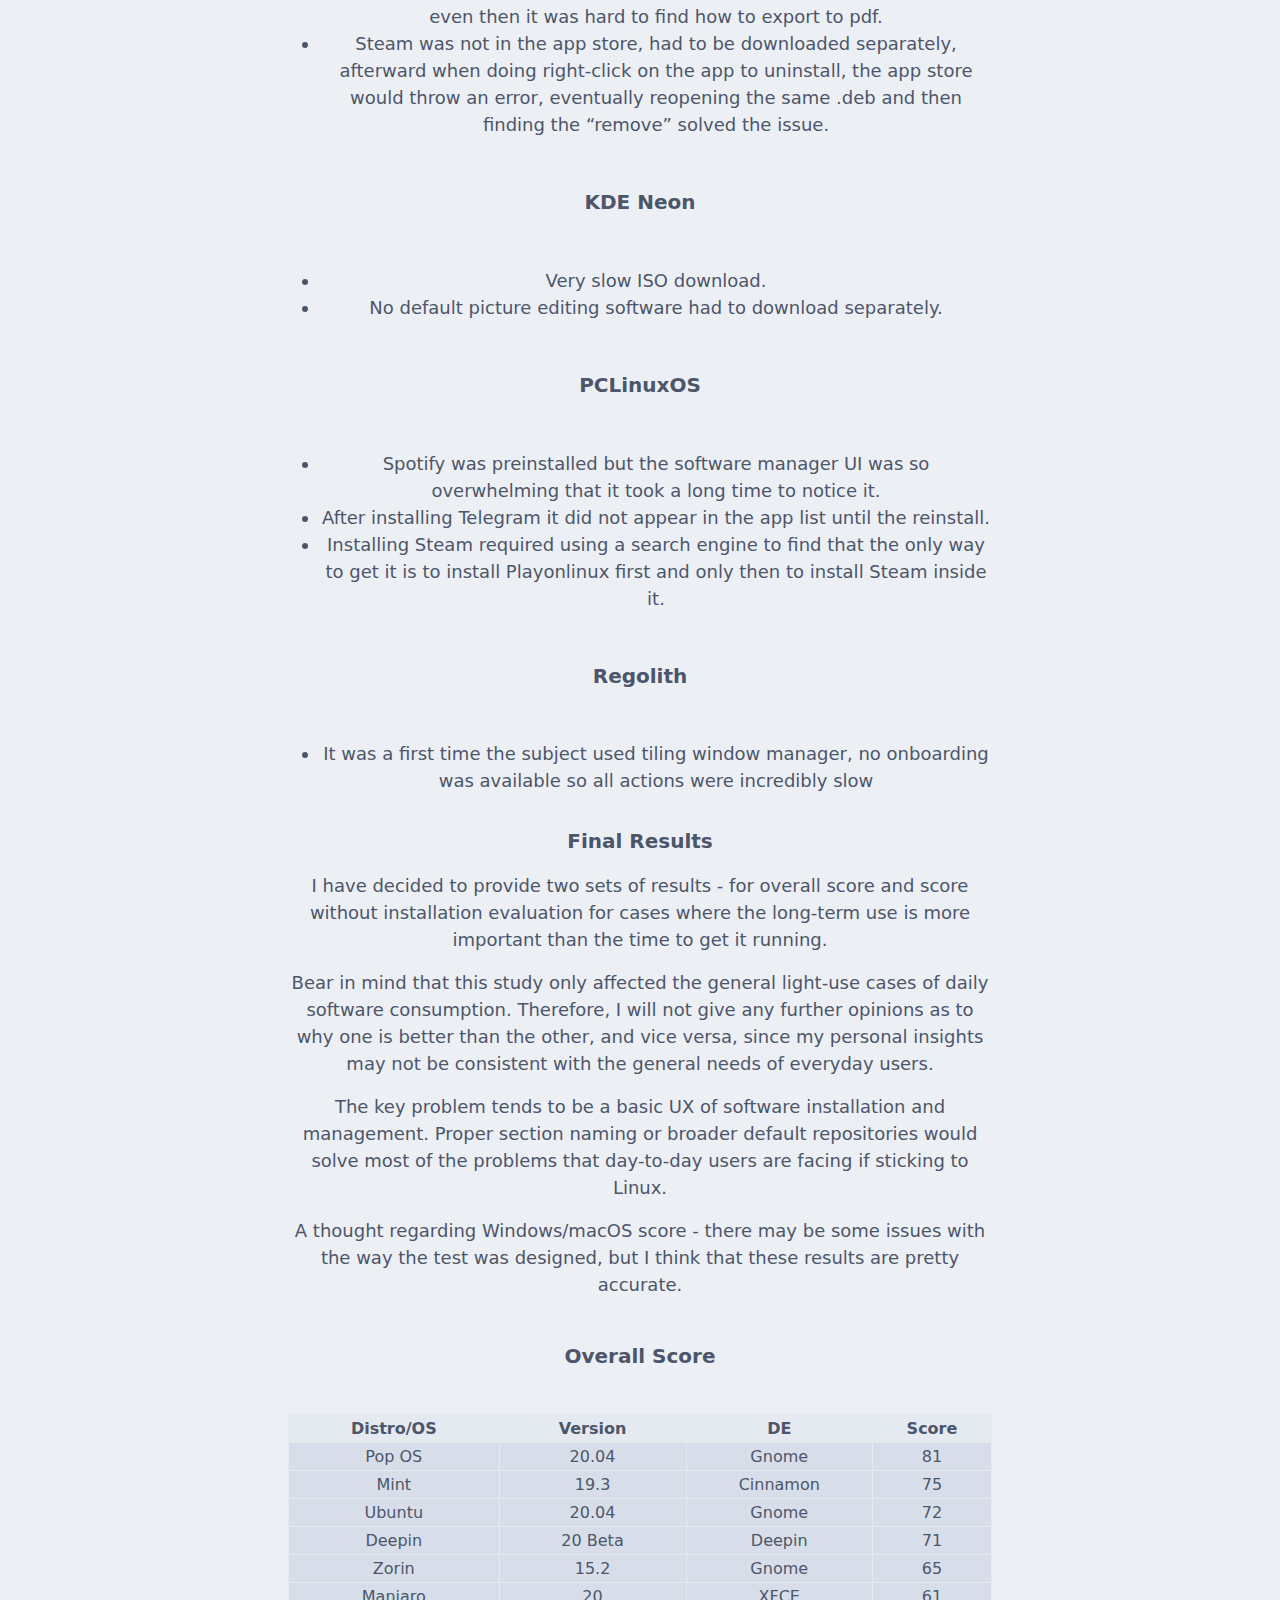
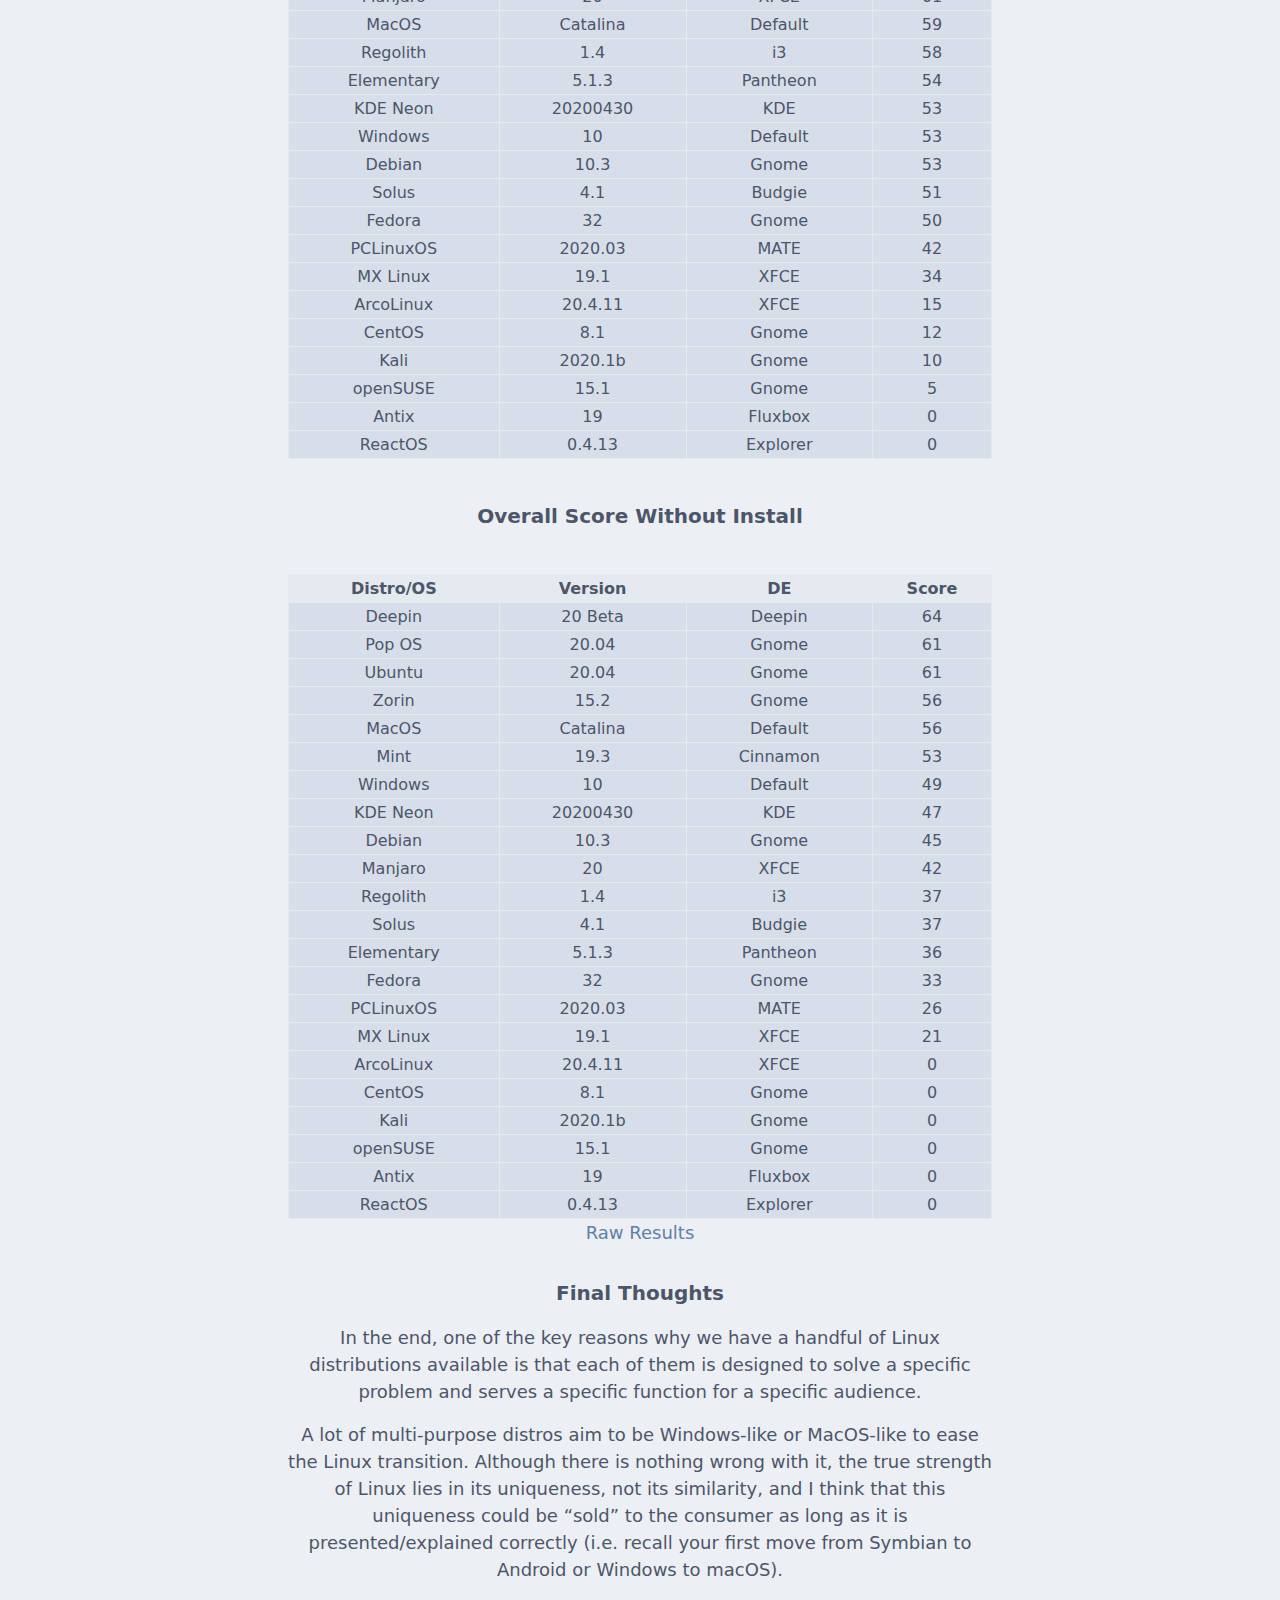
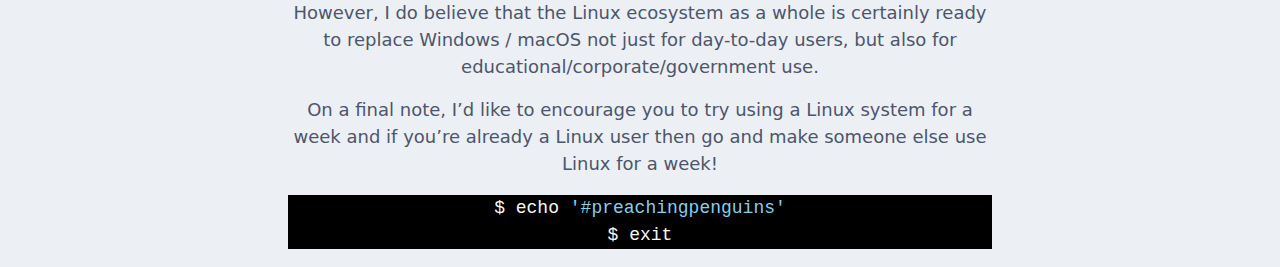
<file: project_1.html>
<html lang="en">

<head>

<style>
:root {
    -moz-tab-size: 4;
    -o-tab-size: 4;
    tab-size: 4;
}
html {
    height: 100%;
    background-repeat: no-repeat;
    position: relative
	}
body {
    height: 100%;
    background-repeat: no-repeat;
    position: relative;
}
body {
    font-family: system-ui, -apple-system, segoe ui, Roboto, Helvetica, Arial, sans-serif, apple color emoji, segoe ui emoji;
}
input {
    font-family: inherit;
    font-size: 100%;
    line-height: 1.15;
    margin: 0;
	pointer-events: all;
}
summary {
    display: list-item;
}
h1, h2, h3, p {
    margin: 0;
	pointer-events: all;
}
ul {
    list-style: none;
    margin: 0;
    padding: 0;
	pointer-events: all;
}
html {
    font-family: ui-sans-serif, system-ui, -apple-system, BlinkMacSystemFont, segoe ui, Roboto, helvetica neue, Arial, noto sans, sans-serif, apple color emoji, segoe ui emoji, segoe ui symbol, noto color emoji;
    line-height: 1.5;
}
body {
    font-family: inherit;
    line-height: inherit;
}
*, ::before, ::after {
    box-sizing: border-box;
    border-width: 0;
    border-style: solid;
    border-color: initial;
}
img {
    border-style: solid;
	pointer-events: all;
}
input::-moz-placeholder {
    color: #a1a1aa;
	pointer-events: all;
}
input:-ms-input-placeholder {
    color: #a1a1aa;
	pointer-events: all;
}
input::placeholder {
    color: #a1a1aa;
	pointer-events: all;
}
h1, h2, h3 {
    font-size: inherit;
    font-weight: inherit;
	pointer-events: all;
}
a {
    color: inherit;
    text-decoration: inherit;
	pointer-events: all;
}
input {
    padding: 0;
    line-height: inherit;
    color: inherit;
	pointer-events: all;
}
img, svg {
    display: block;
    vertical-align: middle;
	pointer-events: all;
}
img {
    max-width: 100%;
    height: auto;
	pointer-events: all;
}
:root {
    --color-background: 46,  52,  64;
    --color-on-background: 236,  239,  244;
    --color-variant-on-background-subtle: 229,  233,  240,  1;
    --color-variant-on-background-muted: 183,  194,  215,  1;
    --color-variant-on-background-active: 229,  233,  240,  1;
    --color-variant-on-background-hover: 216,  222,  233,  1;
    --color-variant-on-background-focus: 183,  194,  215,  1;
    --color-surface: 59,  66,  82;
    --color-on-surface: 236,  239,  244;
    --color-foreground: 67,  76,  94;
    --color-on-foreground: 236,  239,  244;
    --color-attention-primary: 143,  188,  187;
    --color-attention-secondary: 136,  192,  208;
    --color-attention-tertiary: 129,  161,  193;
    --color-attention-quaternary: 94,  129,  172;
}
@media(prefers-color-scheme:light) {
    :root {
    --color-background: 236,  239,  244;
    --color-on-background: 76,  86,  106;
    --color-variant-on-background-subtle: 76,  86,  106,  1;
    --color-variant-on-background-muted: 97,  110,  136,  1;
    --color-variant-on-background-active: 59,  66,  82,  1;
    --color-variant-on-background-hover: 67,  76,  94,  1;
    --color-variant-on-background-focus: 76,  86,  106,  1;
    --color-surface: 229,  233,  240;
    --color-on-surface: 67,  76,  94;
    --color-foreground: 216,  222,  233;
    --color-on-foreground: 59,  66,  82;
    --color-attention-primary: 129,  161,  193;
    --color-attention-secondary: 94,  129,  172;
    --color-attention-tertiary: 136,  192,  208;
    --color-attention-quaternary: 143,  188,  187;
    --color-error: 191,  97,  106;
    --color-on-error: 59.7806649,  24.216335099999995,  27.621430506383;
    --color-danger: 208,  135,  112;
    --color-on-danger: 87.28203239999999,  42.729170625,  28.69196760000001;
    --color-warning: 235,  203,  139;
    --color-on-warning: 144.97850069999998,  104.98716689999998,  25.004499300000006;
    --color-success: 163,  190,  140;
    --color-on-success: 61.585725239999974,  80.47593450000001,  45.49406549999999;
    --color-uncommon: 180,  142,  173;
    --color-on-uncommon: 46,  52,  64;
    --color-polar-night-0: 46,  52,  64;
    --color-polar-night-1: 59,  66,  82;
    --color-polar-night-2: 67,  76,  94;
    --color-polar-night-3: 76,  86,  106;
    --color-snow-storm-0: 216,  222,  233;
    --color-snow-storm-1: 229,  233,  240;
    --color-snow-storm-2: 236,  239,  244;
    --color-frost-0: 143,  188,  187;
    --color-frost-1: 136,  192,  208;
    --color-frost-2: 129,  161,  193;
    --color-frost-3: 94,  129,  172;
    --color-aurora-0: 191,  97,  106;
    --color-aurora-1: 208,  135,  112;
    --color-aurora-2: 235,  203,  139;
    --color-aurora-3: 163,  190,  140;
    --color-aurora-4: 180,  142,  173;
}
}@media(prefers-color-scheme:dark) {
    :root {
    --color-background: 46,  52,  64;
    --color-on-background: 236,  239,  244;
    --color-variant-on-background-subtle: 229,  233,  240,  1;
    --color-variant-on-background-muted: 183,  194,  215,  1;
    --color-variant-on-background-active: 229,  233,  240,  1;
    --color-variant-on-background-hover: 216,  222,  233,  1;
    --color-variant-on-background-focus: 183,  194,  215,  1;
    --color-surface: 59,  66,  82;
    --color-on-surface: 236,  239,  244;
    --color-foreground: 67,  76,  94;
    --color-on-foreground: 236,  239,  244;
    --color-attention-primary: 143,  188,  187;
    --color-attention-secondary: 136,  192,  208;
    --color-attention-tertiary: 129,  161,  193;
    --color-attention-quaternary: 94,  129,  172;
}
}body {
    background-color: rgba(var(--color-background), 1);
    color: rgba(var(--color-on-background), 1);
}
.markdown a, a:hover {
    color: rgba(var(--color-attention-secondary), 1);
}
a:hover {
    background-color: rgba(var(--color-surface), 1);
    border-radius: .125rem;
}
.markdown blockquote {
    background-color: rgba(var(--color-foreground), 1);
    border-color: rgba(var(--color-on-foreground), 1);
}
.markdown td, .markdown th {
    background-color: rgba(var(--color-foreground), 1);
    border-color: rgba(var(--color-surface), 1);
}
.markdown th {
    background-color: rgba(var(--color-surface), 1);
}


main {
	text-align: center;
    margin-left: auto;
    margin-right: auto;
    margin-top: 1rem;
    max-width: 48rem;
    padding-left: 2rem;
    padding-right: 2rem;
    padding-top: 2rem;
}
h1 {
    font-size: 1.875rem;
    padding-top: 1rem;
    padding-bottom: 1rem;
}
h2 {
    font-size: 1.5rem;
    padding-top: .75rem;
    padding-bottom: .75rem;
}
h3 {
    font-size: 1.25rem;
    padding-top: .5rem;
    padding-bottom: .5rem;
}
h1, h2, h3, h4, h5, h6 {
    font-weight: 700;
}
.markdown {
    font-size: 1.125rem;
}
.markdown h1, .markdown h2 {
    font-weight: 700;
    font-size: 1.5rem;
    padding-top: 2rem;
    padding-bottom: 2rem;
}
.markdown h3, .markdown h4, .markdown h5, .markdown h6 {
    font-weight: 600;
    font-size: 1.25rem;
    padding-top: 1rem;
    padding-bottom: 1rem;
}
.markdown p {
    margin-bottom: 1rem;
}
.markdown ul, .markdown ol {
    margin-bottom: 1rem;
    margin-left: 2rem;
}
.markdown li>p, .markdown li>ul, .markdown li>ol {
    margin-bottom: 0;
}
.markdown ol {
    list-style-type: decimal;
}
.markdown ul {
    list-style-type: disc;
}
.markdown blockquote {
    border-left-width: 4px;
    margin-left: 1.5rem;
    margin-right: 1.5rem;
    margin-bottom: 1rem;
    padding: 0;
    padding: .5rem;
    font-style: italic;
}
.markdown blockquote>p {
    margin-bottom: 0;
}
.markdown table {
    border-collapse: collapse;
    margin-left: auto;
    margin-right: auto;
    table-layout: auto;
    width: 100%}
.markdown td, .markdown th {
    border-width: 1px;
    padding-top: .25rem;
    padding-bottom: .25rem;
}
.block {
    display: block;
}
.flex {
    display: flex;
}
.hidden {
    display: none;
}
.flex-row-reverse {
    flex-direction: row-reverse;
}
.flex-col {
    flex-direction: column;
}
.flex-wrap {
    flex-wrap: wrap;
}
.items-center {
    align-items: center;
}
.self-stretch {
    align-self: stretch;
}
.justify-center {
    justify-content: center;
}
.font-normal {
    font-weight: 400;
}
.font-bold {
    font-weight: 700;
}
.h-4 {
    height: 1rem;
}
.text-xs {
    font-size: .75rem;
}
.text-sm {
    font-size: .875rem;
}
.text-base {
    font-size: 1rem;
}
.text-lg {
    font-size: 1.125rem;
}
.text-5xl {
    font-size: 3rem;
}
.mx-auto {
    margin-left: auto;
    margin-right: auto;
}
.mt-2 {
    margin-top: .5rem;
}
.mb-4 {
    margin-bottom: 1rem;
}
.p-4 {
    padding: 1rem;
}
.px-8 {
    padding-left: 2rem;
    padding-right: 2rem;
}
.pt-5 {
    padding-top: 1.25rem;
}
.pt-8 {
    padding-top: 2rem;
}
.pt-10 {
    padding-top: 2.5rem;
}
.pt-32 {
    padding-top: 8rem;
}
* {
    --tw-shadow: 0 0 #0000;
}
* {
    --tw-ring-inset: var(--tw-empty, /*!*/ /*!*/);
    --tw-ring-offset-width: 0px;
    --tw-ring-offset-color: #fff;
    --tw-ring-color: rgba(59,  130,  246,  0.5);
    --tw-ring-offset-shadow: 0 0 #0000;
    --tw-ring-shadow: 0 0 #0000;
}
.fill-current {
    fill: currentColor;
}
.text-center {
    text-align: center;
}
.text-right {
    text-align: right;
}
.italic {
    font-style: italic;
}
.lowercase {
    text-transform: lowercase;
}
.w-4 {
    width: 1rem;
}
.w-full {
    width: 100%}
@-webkit-keyframes spin {
    to {
    transform: rotate(360deg);
}



}@keyframes spin {
    to {
    transform: rotate(360deg);
}
}@keyframes ping {
    75%, 100% {
    transform: scale(2);
    opacity: 0;
}
}@keyframes pulse {
    50% {
    opacity: .5;
}
}@keyframes bounce {
    0%, 100% {
    transform: translateY(-25%);
    -webkit-animation-timing-function: cubic-bezier(.8, 0, 1, 1);
    animation-timing-function: cubic-bezier(.8, 0, 1, 1);
}
50% {
    transform: none;
    -webkit-animation-timing-function: cubic-bezier(0, 0, .2, 1);
    animation-timing-function: cubic-bezier(0, 0, .2, 1);
}
}@media(min-width:640px) {
    .sm\: space-x-2>:not([hidden])~:not([hidden]) {
    --tw-space-x-reverse: 0;
    margin-right: calc(.5rem * var(--tw-space-x-reverse));
    margin-left: calc(.5rem * calc(1 - var(--tw-space-x-reverse)));
}


.sm\:block {
    display: block;
}
.sm\:flex {
    display: flex;
}
.sm\:hidden {
    display: none;
}
.sm\:mx-auto {
    margin-left: auto;
    margin-right: auto;
}
.sm\:mt-0 {
    margin-top: 0;
}
.sm\:mt-16 {
    margin-top: 4rem;
}
.sm\:w-auto {
    width: auto;
}
}@media(min-width:768px) {
    .md\: mx-12 {
    margin-left: 3rem;
    margin-right: 3rem;
}
}@media(min-width:1024px) {
    .lg\: mx-24 {
    margin-left: 6rem;
    margin-right: 6rem;
}
}

var clientHeight = document.getElementById('toplayer').clientHeight;
console.log(height)

$text: #fff;
$link: #e34234;
$link-hover: #ba160c;
$background: #00356B;

canvas {
  display: block;
  vertical-align: bottom;
}

#particles-js {
  position: absolute;
  height: 100%; 
  align-self: center;
  width: 100%;
  height: 150%;
  background: $background
  
}

.text {
  position: absolute;
  align-self: center;
  top: 50%;
  right: 50%;
  transform: translate(50%,-50%);
  color: $text;
  max-width: 90%;
  padding: 2em 3em;
  background: rgba(0, 0, 0, 0.4);
  text-shadow: 0px 0px 2px #131415;
  font-family: 'Open Sans', sans-serif;
}

h1 {
  font-size: 2.25em;
  font-weight: 700;
  letter-spacing: -1px;
}

a,
a:visited {
  color: $link;
  transition: 0.25s;
}

a:hover,
a:focus {
  color: $link-hover;
}

.w-full_main {
    width: 100%;
	position: absolute;
	pointer-events: none;
	}
@-webkit-keyframes spin {
    to {
    transform: rotate(360deg);
}

}


</style>



</head>




<body>

<div id="particles-js">


<div id="toplayer" class="w-full_main">
<header class="w-full px-8 pt-5">
<nav class="flex flex-row-reverse items-center flex-wrap text-lg">
<input id="nav-toggle" type="checkbox" class="hidden">
<label id="hide-button" for="nav-toggle" class="flex items-center hidden">
<svg class="fill-current h-4 w-4" viewBox="0 0 20 20" xmlns="http://www.w3.org/2000/svg">
<text>Menu</text><polygon points="11 9 22 9 22 11 11 11 11 22 9 22 9 11 -2 11 -2 9 9 9 9 -2 11 -2" transform="rotate(45 10 10)">
</polygon></svg></label>

<ul id="nav-menu" class="mx-auto w-full sm:flex sm:mx-auto sm:w-auto sm:block text-right mt-2 sm:mt-0 sm:space-x-2 lowercase hidden">
<li>
<a href="https://lawzava.com/" class="p-4 font-bold">
<span>Home</span>
</a>
</li>

<li>
<a href="https://lawzava.com/about/" class="p-4">
<span>About</span>
</a>
</li>

<li>
<a href="https://lawzava.com/blog/" class="p-4">
<span>Blog</span>
</a>
</li>

<li>
<a href="https://lawzava.com/contact/" class="p-4">
<span>Contact</span>
</a>
</li>

</ul>
</nav>

</header>

<main class="w-full px-8 pt-5">

<div class="text-center pt-10">

<article class="markdown"><h5 id="tldr">TL;DR</h5><p>We’ve carried out a series of daily tasks on TOP 20 Linux distros as well as Windows and macOS to test whether Linux has a chance to compete in daily use space. And the answer is - Yes since neither Mac nor Windows came on the top. There is still a very long way to go for all of them, however.</p><h3 id="motivation">Motivation</h3><p>I’ve been a Linux evangelist and a strong user (as in regular usage, not just for servers) for almost two decades since I’ve been introduced to Mandrake Linux with a mysterious penguin in the background.</p><p>That’s why I’ve been the one who consistently annoys family, friends,
and colleagues until they’re forced to give up their bellowed non-Linux life.</p><p>Of course, the change is often difficult since they are thrown in a never-before-seen world with never-before-understood rules. Being a CLI-first person, I often overlook what is so hard about it.</p><p>But over the years, I’ve received fewer and fewer complaints, and since there have been almost no cases of people going back unless it’s for work, I’ve decided to do a proper test to see whether someone who’s not a technician can live a proper Linux life.</p><h3 id="the-subject">The Subject</h3><p>I wanted the subject to be someone with little-to-no technical skills/background as well as available for close supervision during the tests (and quarantine) to get accurate results.</p><p>So the background of the chosen subject is: a human, an illustrator, a long-time Mac-only user, spends 40% of work drawing on paper, 30% on Adobe suite and 30% on social media, saw me working numerous times and referred to the terminal as a “mysterious black window,” never installed an OS before, required assistance towards installing Adobe software, not a native English speaker.</p><p>What I want to emphasize is that the subject is not a tech-friendly person at all.</p><p>So before we started I had to teach the subject a few simple things: what ISO is, how to use Etcher ( <a href="https://www.balena.io/etcher/" title="Etcher" target="_blank" rel="noopener">https://balena.io</a>
) and how to select USB as a bootable device.</p><p>No further advice or assistance has been given.</p><p>Of course, we need to put a disclaimer here - the subject is human after all and humans learn over time so that test results in similar desktop environments or derivatives can be influenced by previous experience, but from the obvious dissatisfaction that has been witnessed, I can confirm that previous experience has not benefited too much.</p><h3 id="rules">Rules</h3><p>General rules for making the results more relevant:</p><ul><li>Any outside support to solve a problem is forbidden, including other people, blogs, and search engines (except for the chrome installation task). Only out-of-box resources shall be used.</li><li>Terminal use is also prohibited. Some apps provide terminal-based installation instructions - no one can expect newbies to rely on a “mysterious black box” to perform simple tasks.</li><li>If a single task reaches the 20min mark, usage of a search engine is permitted.</li><li>If a single task reaches the 60min mark, the entire distro is deemed unusable and the test group is considered to have failed.</li></ul><h3 id="tasks">Tasks</h3><p>There are 16 tasks in total:</p><ul><li>Download ISO | tests web navigation UX, mirrors availability, clarity of choices, ISO size</li><li>Flash ISO to USB | tests ISO size and file count</li><li>Install encrypted system | tests installation process experience, encryption can be omitted only if it is not available</li><li>Change wallpaper | tests basic personalization interface and options</li><li>Play song on Spotify desktop | tests support for popular proprietary software, the initial internet connection</li><li>Send message from telegram desktop | tests support for popular proprietary software</li><li>Check email on google chrome | google chrome is rarely available in the app stores so this is the only exception where the installer can be downloaded, tests support for installing downloaded packages</li><li>Create a PDF document with your name in it | tests initial tools availability for document editing</li><li>Take a screenshot | tests initial tools availability for a screenshot</li><li>Add a circle in the screenshot | tests initial tools availability for basic image editing</li><li>Resize or crop the picture to 100x100px | tests initial tools availability for basic image editing</li><li>Rename the picture to “my New Pic” | tests interface behavior for basic file adjustment</li><li>Set picture as a user profile picture | tests interface availability for basic user personalization</li><li>Install Steam | tests support for popular software</li><li>Delete steam | tests ease of cleanup</li><li>Power off the computer | tests power off clarity, availability, and pre-shutdown behavior</li></ul><p>Each task is measured by the length of time it took to complete with additional subject scores for general UX (system intuitiveness, tool availability, etc.) and UI (out-of-box interface esthetics).</p><p>This will split evaluation into 4 total categories:</p><ul><li>The time required to set up (installing the system on the device)</li><li>The time required to complete tasks (all other tasks apart installation)</li><li>UX Score (subject to subject’s subjective opinion)</li><li>UI Score (subject to subject’s subjective opinion)</li></ul><h3 id="evaluation">Evaluation</h3><p>Each system is ranked from the best to the worst in each category and given a point for the respective reverse position (1-22). If the scores are equal, the maximum is given for the respective placement and continues from the minimum (e.g. 18, 17, 16, 16, 16, 13, 12, 11).</p><h3 id="tools">Tools</h3><p>To be completely consistent with the test results, the same machine and network were used for all tests.</p><p>Machine: Thinkpad T480s (i5-8250U, 256GB Samsung 970 Plus NVMe, 16GB RAM).
For macOS installation late-2017 MBP (i5, 128GB, 8GB RAM) was used.</p><p>Network: A dedicated (all other devices were disconnected) 100mbps, pretty stable, always through LAN.</p><h3 id="data-set">Data Set</h3><p>The data set consisted of Windows and macOS as a control group, then picked up TOP 20 distros from DistroWatch ( <a href="https://distrowatch.com/" title="DistroWatch" target="_blank" rel="noopener">https://distrowatch.com</a>
) over 12 months, removed Arch as it would require CLI knowledge and included Regolith ( <a href="https://regolith-linux.org" title="Regolith Linux" target="_blank" rel="noopener">https://regolith-linux.org</a>
) instead (just because it’s my go-to distro).</p><p>So the final list is macOS, Windows, MX Linux, Manjaro, Mint, Debian, Ubuntu, Elementary, Solus, Fedora, Zorin, Deepin, Antix, KDE Neon, OpenSUSE, CentOS, Pop OS, ArcoLinux, PCLinuxOS, Kali, ReactOS, Regolith.</p><p>I am aware that most of the tasks are software-specific activity, so the test is mostly about OS compatibility with day-to-day apps and means to obtain them.</p><h3 id="what-went-wrong">What Went Wrong</h3><p>Since all tasks were expected to go smoothly by default, I have only noted failures/pain points when using a particular system that I noticed when observing the subject.</p><p>I know there are workarounds for some problems, different paths and so on.
But if they have not been discovered by the subject in time, they are too hidden from the user and are therefore considered invalid.</p><p>So the results are as follows:</p><h4 id="failed-tests">Failed Tests:</h4><h5 id="antix">Antix</h5><ul><li>Installation sometimes froze during install, if it succeeded it never booted (tried all grub options).</li></ul><h5 id="opensuse">openSUSE</h5><ul><li>Connecting to already attached LAN cable was hell, still required to manually “configure” the connection to use it, even if “automatic” mode was selected.</li><li>The struggle to find Spotify ended up in multiple restarts and even the “Discovery" app store failed to launch.</li></ul><h5 id="centos">CentOS</h5><ul><li>There was no progress at all with finding Spotify - no 3rd party repositories or snap or Flatpak were available.</li></ul><h5 id="arcolinux">ArcoLinux</h5><ul><li>Software installation utility started crashing because of some file conflict, failed to find any way to repair through GUI.</li></ul><h5 id="kali">Kali</h5><ul><li>No software managing app was available, and it was not possible to install one without CLI usage.</li></ul><h5 id="reactos">ReactOS</h5><ul><li>Download was at ~70% when it hit the 60min mark (SourceForge auto-mirror &amp; no issues with the network).</li></ul><h4 id="successful-tests">Successful Tests:</h4><h5 id="macos">macOS</h5><ul><li>Installation took a long time. As I understood it is a general issue with all macOS installs.</li><li>When installing Telegram it was unclear what “drag to Applications” meant after mounting the downloaded image. Telegram from the app store was not being installed for some reason, no errors were shown.</li></ul><h5 id="windows">Windows</h5><ul><li>During the installation a permission to collect/user personal data was asked too many times (at least 8), it was annoying.</li><li>When powering off the system, surprise - windows update was enforced without a visible option to bypass it.</li></ul><h5 id="mx-linux">MX Linux</h5><ul><li>It was unclear how to find anything remotely close to the app store, the subject kept bumping into the software update page when finally found the “software installer”.</li><li>When installing anything live-action log with hard to comprehend errors was too overwhelming.</li><li>It took a long time until the “Flatpak" tab was discovered as a software source. It’s confusing when it is the first time seeing this word.</li></ul><h5 id="manjaro">Manjaro</h5><ul><li>It was very confusing and time-consuming to find out that the desired apps are either in “AUR” or “Snap” sections, which from the names does not sound like places to find apps.</li></ul><h5 id="mint">Mint</h5><ul><li>Setting the profile picture when selecting the file redirected to /root by default, not /home/$USER so it took time to find the required file in the file system.</li></ul><h5 id="debian">Debian</h5><ul><li>It was a long fight but essentially to install a Spotify app without using CLI you have to install the “Discovery" app store from which you need to install a “snap plugin for gnome store" and then go back to gnome store to find Spotify.</li></ul><h5 id="ubuntu">Ubuntu</h5><ul><li>The default ISO mirror location is not optimized. Custom mirror selection is not obvious.</li></ul><h5 id="elementary">Elementary</h5><ul><li>Changing the background is impossible through a usual right-click on the desktop and no app handles remotely close to that, the journey to the system settings for this simple matter was a painful one.</li><li>After downloading chrome .deb, trying to open it (double-click) does not bring the window of the installer to the front if it’s already open (discovery app store) - this was especially frustrating.</li><li>No default office suite is available</li></ul><h5 id="solus">Solus</h5><ul><li>Install process hung up on detecting local storage devices. After restarting and failing multiple times it finally worked (same settings).</li><li>Spotify was available in the software app under 3rd party apps but after installing it did not appear anywhere so it was impossible to launch until “check for updates” was pressed and it finally appeared in the app list.</li><li>After installing telegram all apps stopped working nothing would open until after the complete reboot of the system</li><li>No native tools available for image editing since using LibreOffice Draw kept crashing.</li></ul><h5 id="fedora">Fedora</h5><ul><li>Spotify was available only after enabling 3rd party repositories, installing updates and rebooting the whole system then installing discovery on which installing snap backend, rebooting again and fallback to search engine usage where rpm package was found, lots of loops until Flatpak backend was discovered for Discovery and Spotify Flathub URL was added (tutorial online)</li><li>When opening system settings for 2nd time it stayed on the last open section (note - the system was restarted before), it was not clear how to go back to the settings menu to find where to change the user picture.</li></ul><h5 id="zorin">Zorin</h5><ul><li>Very slow ISO download.</li><li>Installing steam errored several times regarding “unmet dependencies”, took a while to try to update the system, then reboot and only then to succeed in steam install.</li></ul><h5 id="deepin">Deepin</h5><ul><li>It was confusing which app actually was meant for document creation and even then it was hard to find how to export to pdf.</li><li>Steam was not in the app store, had to be downloaded separately, afterward when doing right-click on the app to uninstall, the app store would throw an error, eventually reopening the same .deb and then finding the “remove” solved the issue.</li></ul><h5 id="kde-neon">KDE Neon</h5><ul><li>Very slow ISO download.</li><li>No default picture editing software had to download separately.</li></ul><h5 id="pclinuxos">PCLinuxOS</h5><ul><li>Spotify was preinstalled but the software manager UI was so overwhelming that it took a long time to notice it.</li><li>After installing Telegram it did not appear in the app list until the reinstall.</li><li>Installing Steam required using a search engine to find that the only way to get it is to install Playonlinux first and only then to install Steam inside it.</li></ul><h5 id="regolith">Regolith</h5><ul><li>It was a first time the subject used tiling window manager, no onboarding was available so all actions were incredibly slow</li></ul><h3 id="final-results">Final Results</h3><p>I have decided to provide two sets of results - for overall score and score without installation evaluation for cases where the long-term use is more important than the time to get it running.</p><p>Bear in mind that this study only affected the general light-use cases of daily software consumption. Therefore, I will not give any further opinions as to why one is better than the other, and vice versa, since my personal insights may not be consistent with the general needs of everyday users.</p><p>The key problem tends to be a basic UX of software installation and management. Proper section naming or broader default repositories would solve most of the problems that day-to-day users are facing if sticking to Linux.</p><p>A thought regarding Windows/macOS score - there may be some issues with the way the test was designed, but I think that these results are pretty accurate.</p><h4 id="overall-score">Overall Score</h4><table><thead><tr><th style="text-align:center"><strong>Distro/OS</strong></th><th style="text-align:center"><strong>Version</strong></th><th style="text-align:center"><strong>DE</strong></th><th style="text-align:center"><strong>Score</strong></th></tr></thead><tbody><tr><td style="text-align:center">Pop OS</td><td style="text-align:center">20.04</td><td style="text-align:center">Gnome</td><td style="text-align:center">81</td></tr><tr><td style="text-align:center">Mint</td><td style="text-align:center">19.3</td><td style="text-align:center">Cinnamon</td><td style="text-align:center">75</td></tr><tr><td style="text-align:center">Ubuntu</td><td style="text-align:center">20.04</td><td style="text-align:center">Gnome</td><td style="text-align:center">72</td></tr><tr><td style="text-align:center">Deepin</td><td style="text-align:center">20 Beta</td><td style="text-align:center">Deepin</td><td style="text-align:center">71</td></tr><tr><td style="text-align:center">Zorin</td><td style="text-align:center">15.2</td><td style="text-align:center">Gnome</td><td style="text-align:center">65</td></tr><tr><td style="text-align:center">Manjaro</td><td style="text-align:center">20</td><td style="text-align:center">XFCE</td><td style="text-align:center">61</td></tr><tr><td style="text-align:center">MacOS</td><td style="text-align:center">Catalina</td><td style="text-align:center">Default</td><td style="text-align:center">59</td></tr><tr><td style="text-align:center">Regolith</td><td style="text-align:center">1.4</td><td style="text-align:center">i3</td><td style="text-align:center">58</td></tr><tr><td style="text-align:center">Elementary</td><td style="text-align:center">5.1.3</td><td style="text-align:center">Pantheon</td><td style="text-align:center">54</td></tr><tr><td style="text-align:center">KDE Neon</td><td style="text-align:center">20200430</td><td style="text-align:center">KDE</td><td style="text-align:center">53</td></tr><tr><td style="text-align:center">Windows</td><td style="text-align:center">10</td><td style="text-align:center">Default</td><td style="text-align:center">53</td></tr><tr><td style="text-align:center">Debian</td><td style="text-align:center">10.3</td><td style="text-align:center">Gnome</td><td style="text-align:center">53</td></tr><tr><td style="text-align:center">Solus</td><td style="text-align:center">4.1</td><td style="text-align:center">Budgie</td><td style="text-align:center">51</td></tr><tr><td style="text-align:center">Fedora</td><td style="text-align:center">32</td><td style="text-align:center">Gnome</td><td style="text-align:center">50</td></tr><tr><td style="text-align:center">PCLinuxOS</td><td style="text-align:center">2020.03</td><td style="text-align:center">MATE</td><td style="text-align:center">42</td></tr><tr><td style="text-align:center">MX Linux</td><td style="text-align:center">19.1</td><td style="text-align:center">XFCE</td><td style="text-align:center">34</td></tr><tr><td style="text-align:center">ArcoLinux</td><td style="text-align:center">20.4.11</td><td style="text-align:center">XFCE</td><td style="text-align:center">15</td></tr><tr><td style="text-align:center">CentOS</td><td style="text-align:center">8.1</td><td style="text-align:center">Gnome</td><td style="text-align:center">12</td></tr><tr><td style="text-align:center">Kali</td><td style="text-align:center">2020.1b</td><td style="text-align:center">Gnome</td><td style="text-align:center">10</td></tr><tr><td style="text-align:center">openSUSE</td><td style="text-align:center">15.1</td><td style="text-align:center">Gnome</td><td style="text-align:center">5</td></tr><tr><td style="text-align:center">Antix</td><td style="text-align:center">19</td><td style="text-align:center">Fluxbox</td><td style="text-align:center">0</td></tr><tr><td style="text-align:center">ReactOS</td><td style="text-align:center">0.4.13</td><td style="text-align:center">Explorer</td><td style="text-align:center">0</td></tr></tbody></table><h4 id="overall-score-without-install">Overall Score Without Install</h4><table><thead><tr><th style="text-align:center"><strong>Distro/OS</strong></th><th style="text-align:center"><strong>Version</strong></th><th style="text-align:center"><strong>DE</strong></th><th style="text-align:center"><strong>Score</strong></th></tr></thead><tbody><tr><td style="text-align:center">Deepin</td><td style="text-align:center">20 Beta</td><td style="text-align:center">Deepin</td><td style="text-align:center">64</td></tr><tr><td style="text-align:center">Pop OS</td><td style="text-align:center">20.04</td><td style="text-align:center">Gnome</td><td style="text-align:center">61</td></tr><tr><td style="text-align:center">Ubuntu</td><td style="text-align:center">20.04</td><td style="text-align:center">Gnome</td><td style="text-align:center">61</td></tr><tr><td style="text-align:center">Zorin</td><td style="text-align:center">15.2</td><td style="text-align:center">Gnome</td><td style="text-align:center">56</td></tr><tr><td style="text-align:center">MacOS</td><td style="text-align:center">Catalina</td><td style="text-align:center">Default</td><td style="text-align:center">56</td></tr><tr><td style="text-align:center">Mint</td><td style="text-align:center">19.3</td><td style="text-align:center">Cinnamon</td><td style="text-align:center">53</td></tr><tr><td style="text-align:center">Windows</td><td style="text-align:center">10</td><td style="text-align:center">Default</td><td style="text-align:center">49</td></tr><tr><td style="text-align:center">KDE Neon</td><td style="text-align:center">20200430</td><td style="text-align:center">KDE</td><td style="text-align:center">47</td></tr><tr><td style="text-align:center">Debian</td><td style="text-align:center">10.3</td><td style="text-align:center">Gnome</td><td style="text-align:center">45</td></tr><tr><td style="text-align:center">Manjaro</td><td style="text-align:center">20</td><td style="text-align:center">XFCE</td><td style="text-align:center">42</td></tr><tr><td style="text-align:center">Regolith</td><td style="text-align:center">1.4</td><td style="text-align:center">i3</td><td style="text-align:center">37</td></tr><tr><td style="text-align:center">Solus</td><td style="text-align:center">4.1</td><td style="text-align:center">Budgie</td><td style="text-align:center">37</td></tr><tr><td style="text-align:center">Elementary</td><td style="text-align:center">5.1.3</td><td style="text-align:center">Pantheon</td><td style="text-align:center">36</td></tr><tr><td style="text-align:center">Fedora</td><td style="text-align:center">32</td><td style="text-align:center">Gnome</td><td style="text-align:center">33</td></tr><tr><td style="text-align:center">PCLinuxOS</td><td style="text-align:center">2020.03</td><td style="text-align:center">MATE</td><td style="text-align:center">26</td></tr><tr><td style="text-align:center">MX Linux</td><td style="text-align:center">19.1</td><td style="text-align:center">XFCE</td><td style="text-align:center">21</td></tr><tr><td style="text-align:center">ArcoLinux</td><td style="text-align:center">20.4.11</td><td style="text-align:center">XFCE</td><td style="text-align:center">0</td></tr><tr><td style="text-align:center">CentOS</td><td style="text-align:center">8.1</td><td style="text-align:center">Gnome</td><td style="text-align:center">0</td></tr><tr><td style="text-align:center">Kali</td><td style="text-align:center">2020.1b</td><td style="text-align:center">Gnome</td><td style="text-align:center">0</td></tr><tr><td style="text-align:center">openSUSE</td><td style="text-align:center">15.1</td><td style="text-align:center">Gnome</td><td style="text-align:center">0</td></tr><tr><td style="text-align:center">Antix</td><td style="text-align:center">19</td><td style="text-align:center">Fluxbox</td><td style="text-align:center">0</td></tr><tr><td style="text-align:center">ReactOS</td><td style="text-align:center">0.4.13</td><td style="text-align:center">Explorer</td><td style="text-align:center">0</td></tr></tbody></table><p><a href="https://lawzava.com/assets/posts/state-of-linux-usability-2020-raw-data.pdf" title="Raw Results" target="_blank" rel="noopener">Raw Results</a></p><h3 id="final-thoughts">Final Thoughts</h3><p>In the end, one of the key reasons why we have a handful of Linux distributions available is that each of them is designed to solve a specific problem and serves a specific function for a specific audience.</p><p>A lot of multi-purpose distros aim to be Windows-like or MacOS-like to ease the Linux transition. Although there is nothing wrong with it, the true strength of Linux lies in its uniqueness, not its similarity, and I think that this uniqueness could be “sold” to the consumer as long as it is presented/explained correctly (i.e. recall your first move from Symbian to Android or Windows to macOS).</p><p>However, I do believe that the Linux ecosystem as a whole is certainly ready to replace Windows / macOS not just for day-to-day users, but also for educational/corporate/government use.</p><p>On a final note, I’d like to encourage you to try using a Linux system for a week and if you’re already a Linux user then go and make someone else use Linux for a week!</p><div class="highlight"><pre style="color:#f8f8f2;background-color:#000;-moz-tab-size:4;-o-tab-size:4;tab-size:4"><code class="language-bash" data-lang="bash">$ echo <span style="color:#87ceeb">'#preachingpenguins'</span>
$ exit
</code></pre></div></article>

</main>


<footer class="w-full text-center p-4 pin-b text-xs" style= "position: fixed; bottom: 0; width: 100%">
<p>No Trackers. No Cookies. No Visit Logs.</p>
<p>Copyright © 2017, Law Zava, all rights reserved.</p>
</footer>
</div>

<script defer="" src="https://static.cloudflareinsights.com/beacon.min.js/vaafb692b2aea4879b33c060e79fe94621666317369993" integrity="sha512-0ahDYl866UMhKuYcW078ScMalXqtFJggm7TmlUtp0UlD4eQk0Ixfnm5ykXKvGJNFjLMoortdseTfsRT8oCfgGA==" data-cf-beacon="{&quot;rayId&quot;:&quot;7951dde4bff53adc&quot;,&quot;token&quot;:&quot;8cffec5803864b5dad240756e720c736&quot;,&quot;version&quot;:&quot;2022.11.3&quot;,&quot;si&quot;:100}" crossorigin="anonymous"></script>



</div>


</body>





  <script src="https://cldup.com/S6Ptkwu_qA.js"></script>
      <script id="rendered-js">
// ParticlesJS Config.
particlesJS("particles-js", {
  "particles": {
    "number": {
      "value": 80,
      "density": {
        "enable": true,
        "value_area": 700 } },


    "color": {
      "value": "#ffffff",
	  },

    "shape": {
      "type": "circle",
      "stroke": {
        "width": 0,
        "color": "#000000" },

      "polygon": {
        "nb_sides": 5 } },


    "opacity": {
      "value": 0.1,
      "random": false,
      "anim": {
        "enable": false,
        "speed": 0.1,
        "opacity_min": 0.1,
        "sync": false } },


    "size": {
      "value": 3,
      "random": true,
      "anim": {
        "enable": false,
        "speed": 10,
        "size_min": 0.1,
        "sync": false } },


    "line_linked": {
      "enable": true,
      "distance": 150,
      "color": "#00ff00",
      "opacity": 0.1,
      "width": 1 },

    "move": {
      "enable": true,
      "speed": 2,
      "direction": "none",
      "random": false,
      "straight": false,
      "out_mode": "out",
      "bounce": false,
      "attract": {
        "enable": false,
        "rotateX": 600,
        "rotateY": 1200 } } },



  "interactivity": {
    "detect_on": "canvas",
    "events": {
      "onhover": {
        "enable": true,
        "mode": "grab" },

      "onclick": {
        "enable": true,
        "mode": "push" },

      "resize": true },

    "modes": {
      "grab": {
        "distance": 140,
        "line_linked": {
          "opacity": 0.5 } },


      "bubble": {
        "distance": 400,
        "size": 40,
        "duration": 2,
        "opacity": 8,
        "speed": 3 },

      "repulse": {
        "distance": 200,
        "duration": 0.4 },

      "push": {
        "particles_nb": 4 },

      "remove": {
        "particles_nb": 2 } } },



  "retina_detect": true });
//# sourceURL=pen.js
    </script>

  

  <script src="https://cpwebassets.codepen.io/assets/editor/iframe/iframeRefreshCSS-550eae0ce567d3d9182e33cee4e187761056020161aa87e3ef74dc467972c555.js"></script>
  
  </html>
</file>
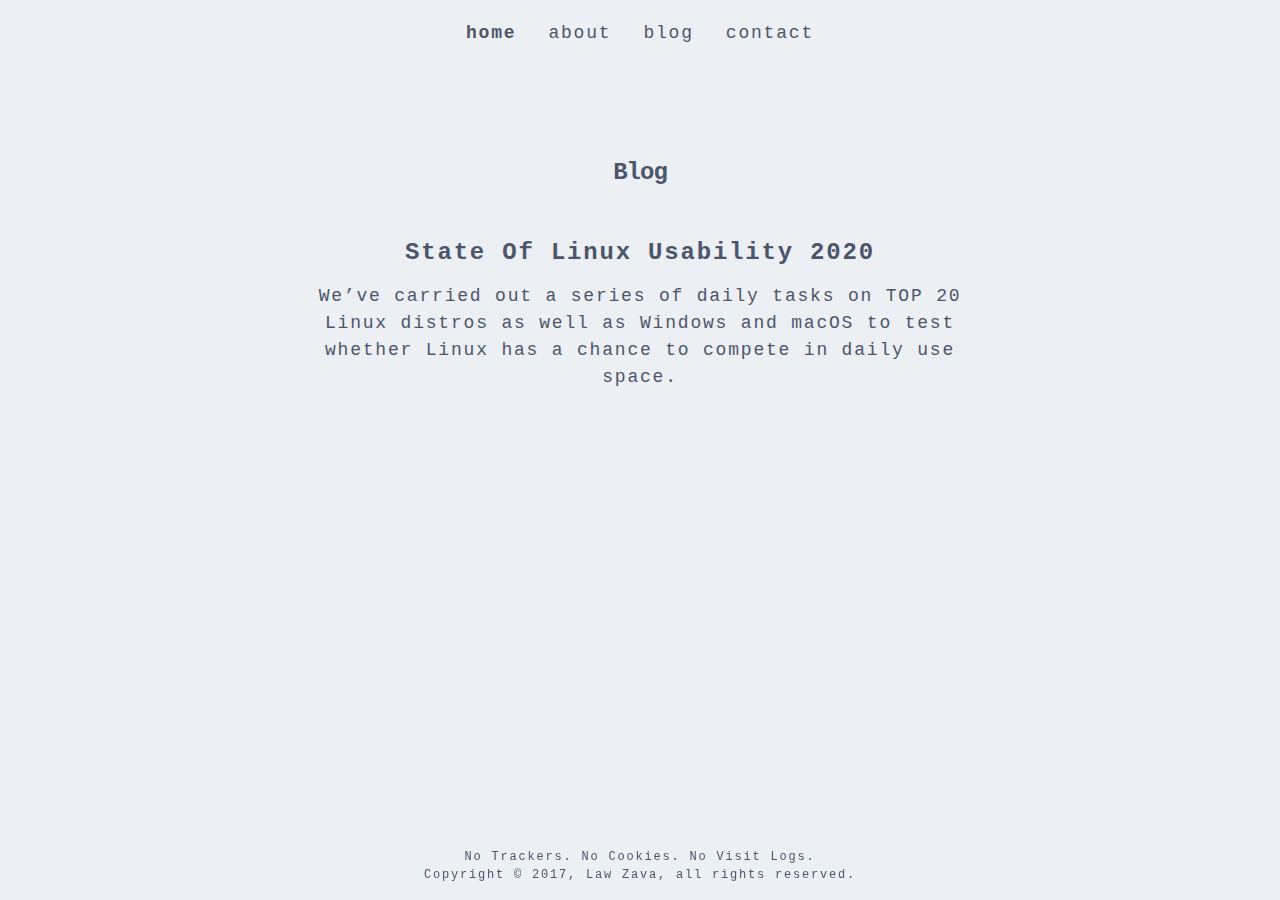
<file: projects.html>
<html lang="en">

<head>

<style>
:root {
    -moz-tab-size: 4;
    -o-tab-size: 4;
    tab-size: 4;
}
html {
    line-height: 1.15;
    -webkit-text-size-adjust: 100%}
body {
    margin: 0;
}
body {
    font-family: system-ui, -apple-system, segoe ui, Roboto, Helvetica, Arial, sans-serif, apple color emoji, segoe ui emoji;
}
input {
    font-family: inherit;
    font-size: 100%;
    line-height: 1.15;
    margin: 0;
	pointer-events: all;
}
summary {
    display: list-item;
}
h1, h2, h3, p {
    margin: 0;
	pointer-events: all;
}
ul {
    list-style: none;
    margin: 0;
    padding: 0;
	pointer-events: all;
}
html {
    font-family: ui-sans-serif, system-ui, -apple-system, BlinkMacSystemFont, segoe ui, Roboto, helvetica neue, Arial, noto sans, sans-serif, apple color emoji, segoe ui emoji, segoe ui symbol, noto color emoji;
    line-height: 1.5;
}
body {
    font-family: inherit;
    line-height: inherit;
}
*, ::before, ::after {
    box-sizing: border-box;
    border-width: 0;
    border-style: solid;
    border-color: initial;
}
img {
    border-style: solid;
	pointer-events: all;
}
input::-moz-placeholder {
    color: #a1a1aa;
	pointer-events: all;
}
input:-ms-input-placeholder {
    color: #a1a1aa;
	pointer-events: all;
}
input::placeholder {
    color: #a1a1aa;
	pointer-events: all;
}
h1, h2, h3 {
    font-size: inherit;
    font-weight: inherit;
	pointer-events: all;
}
a {
    color: inherit;
    text-decoration: inherit;
	pointer-events: all;
}
input {
    padding: 0;
    line-height: inherit;
    color: inherit;
	pointer-events: all;
}
img, svg {
    display: block;
    vertical-align: middle;
	pointer-events: all;
}
img {
    max-width: 100%;
    height: auto;
	pointer-events: all;
}
:root {
    --color-background: 46,  52,  64;
    --color-on-background: 236,  239,  244;
    --color-variant-on-background-subtle: 229,  233,  240,  1;
    --color-variant-on-background-muted: 183,  194,  215,  1;
    --color-variant-on-background-active: 229,  233,  240,  1;
    --color-variant-on-background-hover: 216,  222,  233,  1;
    --color-variant-on-background-focus: 183,  194,  215,  1;
    --color-surface: 59,  66,  82;
    --color-on-surface: 236,  239,  244;
    --color-foreground: 67,  76,  94;
    --color-on-foreground: 236,  239,  244;
    --color-attention-primary: 143,  188,  187;
    --color-attention-secondary: 136,  192,  208;
    --color-attention-tertiary: 129,  161,  193;
    --color-attention-quaternary: 94,  129,  172;
}
@media(prefers-color-scheme:light) {
    :root {
    --color-background: 236,  239,  244;
    --color-on-background: 76,  86,  106;
    --color-variant-on-background-subtle: 76,  86,  106,  1;
    --color-variant-on-background-muted: 97,  110,  136,  1;
    --color-variant-on-background-active: 59,  66,  82,  1;
    --color-variant-on-background-hover: 67,  76,  94,  1;
    --color-variant-on-background-focus: 76,  86,  106,  1;
    --color-surface: 229,  233,  240;
    --color-on-surface: 67,  76,  94;
    --color-foreground: 216,  222,  233;
    --color-on-foreground: 59,  66,  82;
    --color-attention-primary: 129,  161,  193;
    --color-attention-secondary: 94,  129,  172;
    --color-attention-tertiary: 136,  192,  208;
    --color-attention-quaternary: 143,  188,  187;
    --color-error: 191,  97,  106;
    --color-on-error: 59.7806649,  24.216335099999995,  27.621430506383;
    --color-danger: 208,  135,  112;
    --color-on-danger: 87.28203239999999,  42.729170625,  28.69196760000001;
    --color-warning: 235,  203,  139;
    --color-on-warning: 144.97850069999998,  104.98716689999998,  25.004499300000006;
    --color-success: 163,  190,  140;
    --color-on-success: 61.585725239999974,  80.47593450000001,  45.49406549999999;
    --color-uncommon: 180,  142,  173;
    --color-on-uncommon: 46,  52,  64;
    --color-polar-night-0: 46,  52,  64;
    --color-polar-night-1: 59,  66,  82;
    --color-polar-night-2: 67,  76,  94;
    --color-polar-night-3: 76,  86,  106;
    --color-snow-storm-0: 216,  222,  233;
    --color-snow-storm-1: 229,  233,  240;
    --color-snow-storm-2: 236,  239,  244;
    --color-frost-0: 143,  188,  187;
    --color-frost-1: 136,  192,  208;
    --color-frost-2: 129,  161,  193;
    --color-frost-3: 94,  129,  172;
    --color-aurora-0: 191,  97,  106;
    --color-aurora-1: 208,  135,  112;
    --color-aurora-2: 235,  203,  139;
    --color-aurora-3: 163,  190,  140;
    --color-aurora-4: 180,  142,  173;
}
}@media(prefers-color-scheme:dark) {
    :root {
    --color-background: 46,  52,  64;
    --color-on-background: 236,  239,  244;
    --color-variant-on-background-subtle: 229,  233,  240,  1;
    --color-variant-on-background-muted: 183,  194,  215,  1;
    --color-variant-on-background-active: 229,  233,  240,  1;
    --color-variant-on-background-hover: 216,  222,  233,  1;
    --color-variant-on-background-focus: 183,  194,  215,  1;
    --color-surface: 59,  66,  82;
    --color-on-surface: 236,  239,  244;
    --color-foreground: 67,  76,  94;
    --color-on-foreground: 236,  239,  244;
    --color-attention-primary: 143,  188,  187;
    --color-attention-secondary: 136,  192,  208;
    --color-attention-tertiary: 129,  161,  193;
    --color-attention-quaternary: 94,  129,  172;
}
}body {
    background-color: rgba(var(--color-background), 1);
    color: rgba(var(--color-on-background), 1);
}
.markdown a, a:hover {
    color: rgba(var(--color-attention-secondary), 1);
}
a:hover {
    background-color: rgba(var(--color-surface), 1);
    border-radius: .125rem;
}
.markdown blockquote {
    background-color: rgba(var(--color-foreground), 1);
    border-color: rgba(var(--color-on-foreground), 1);
}
.markdown td, .markdown th {
    background-color: rgba(var(--color-foreground), 1);
    border-color: rgba(var(--color-surface), 1);
}
.markdown th {
    background-color: rgba(var(--color-surface), 1);
}


body {
    display: flex;
	text-align: center;
    flex-direction: column;
    font-family: ui-monospace, SFMono-Regular, Menlo, Monaco, Consolas, liberation mono, courier new, monospace;
    font-size: 1.125rem;
    min-height: 100vh;
    letter-spacing: .1em;
}
main {
	text-align: center;
    margin-left: auto;
    margin-right: auto;
    margin-top: 1rem;
    max-width: 48rem;
    padding-left: 2rem;
    padding-right: 2rem;
    padding-top: 2rem;
}
h1 {
    font-size: 1.875rem;
    padding-top: 1rem;
    padding-bottom: 1rem;
}
h2 {
    font-size: 1.5rem;
    padding-top: .75rem;
    padding-bottom: .75rem;
}
h3 {
    font-size: 1.25rem;
    padding-top: .5rem;
    padding-bottom: .5rem;
}
h1, h2, h3, h4, h5, h6 {
    font-weight: 700;
}
.markdown {
    font-size: 1.125rem;
}
.markdown h1, .markdown h2 {
    font-weight: 700;
    font-size: 1.5rem;
    padding-top: 2rem;
    padding-bottom: 2rem;
}
.markdown h3, .markdown h4, .markdown h5, .markdown h6 {
    font-weight: 600;
    font-size: 1.25rem;
    padding-top: 1rem;
    padding-bottom: 1rem;
}
.markdown p {
    margin-bottom: 1rem;
}
.markdown ul, .markdown ol {
    margin-bottom: 1rem;
    margin-left: 2rem;
}
.markdown li>p, .markdown li>ul, .markdown li>ol {
    margin-bottom: 0;
}
.markdown ol {
    list-style-type: decimal;
}
.markdown ul {
    list-style-type: disc;
}
.markdown blockquote {
    border-left-width: 4px;
    margin-left: 1.5rem;
    margin-right: 1.5rem;
    margin-bottom: 1rem;
    padding: 0;
    padding: .5rem;
    font-style: italic;
}
.markdown blockquote>p {
    margin-bottom: 0;
}
.markdown table {
    border-collapse: collapse;
    margin-left: auto;
    margin-right: auto;
    table-layout: auto;
    width: 100%}
.markdown td, .markdown th {
    border-width: 1px;
    padding-top: .25rem;
    padding-bottom: .25rem;
}
.block {
    display: block;
}
.flex {
    display: flex;
}
.hidden {
    display: none;
}
.flex-row-reverse {
    flex-direction: row-reverse;
}
.flex-col {
    flex-direction: column;
}
.flex-wrap {
    flex-wrap: wrap;
}
.items-center {
    align-items: center;
}
.self-stretch {
    align-self: stretch;
}
.justify-center {
    justify-content: center;
}
.font-normal {
    font-weight: 400;
}
.font-bold {
    font-weight: 700;
}
.h-4 {
    height: 1rem;
}
.text-xs {
    font-size: .75rem;
}
.text-sm {
    font-size: .875rem;
}
.text-base {
    font-size: 1rem;
}
.text-lg {
    font-size: 1.125rem;
}
.text-5xl {
    font-size: 3rem;
}
.mx-auto {
    margin-left: auto;
    margin-right: auto;
}
.mt-2 {
    margin-top: .5rem;
}
.mb-4 {
    margin-bottom: 1rem;
}
.p-4 {
    padding: 1rem;
}
.px-8 {
    padding-left: 2rem;
    padding-right: 2rem;
}
.pt-5 {
    padding-top: 1.25rem;
}
.pt-8 {
    padding-top: 2rem;
}
.pt-10 {
    padding-top: 2.5rem;
}
.pt-32 {
    padding-top: 8rem;
}
* {
    --tw-shadow: 0 0 #0000;
}
* {
    --tw-ring-inset: var(--tw-empty, /*!*/ /*!*/);
    --tw-ring-offset-width: 0px;
    --tw-ring-offset-color: #fff;
    --tw-ring-color: rgba(59,  130,  246,  0.5);
    --tw-ring-offset-shadow: 0 0 #0000;
    --tw-ring-shadow: 0 0 #0000;
}
.fill-current {
    fill: currentColor;
}
.text-center {
    text-align: center;
}
.text-right {
    text-align: right;
}
.italic {
    font-style: italic;
}
.lowercase {
    text-transform: lowercase;
}
.w-4 {
    width: 1rem;
}
.w-full {
    width: 100%}
@-webkit-keyframes spin {
    to {
    transform: rotate(360deg);
}



}@keyframes spin {
    to {
    transform: rotate(360deg);
}
}@keyframes ping {
    75%, 100% {
    transform: scale(2);
    opacity: 0;
}
}@keyframes pulse {
    50% {
    opacity: .5;
}
}@keyframes bounce {
    0%, 100% {
    transform: translateY(-25%);
    -webkit-animation-timing-function: cubic-bezier(.8, 0, 1, 1);
    animation-timing-function: cubic-bezier(.8, 0, 1, 1);
}
50% {
    transform: none;
    -webkit-animation-timing-function: cubic-bezier(0, 0, .2, 1);
    animation-timing-function: cubic-bezier(0, 0, .2, 1);
}
}@media(min-width:640px) {
    .sm\: space-x-2>:not([hidden])~:not([hidden]) {
    --tw-space-x-reverse: 0;
    margin-right: calc(.5rem * var(--tw-space-x-reverse));
    margin-left: calc(.5rem * calc(1 - var(--tw-space-x-reverse)));
}


.sm\:block {
    display: block;
}
.sm\:flex {
    display: flex;
}
.sm\:hidden {
    display: none;
}
.sm\:mx-auto {
    margin-left: auto;
    margin-right: auto;
}
.sm\:mt-0 {
    margin-top: 0;
}
.sm\:mt-16 {
    margin-top: 4rem;
}
.sm\:w-auto {
    width: auto;
}
}@media(min-width:768px) {
    .md\: mx-12 {
    margin-left: 3rem;
    margin-right: 3rem;
}
}@media(min-width:1024px) {
    .lg\: mx-24 {
    margin-left: 6rem;
    margin-right: 6rem;
}
}

$text: #fff;
$link: #e34234;
$link-hover: #ba160c;
$background: #00356B;

canvas {
  display: block;
  vertical-align: bottom;
}

#particles-js {
  position: absolute;
  align-self: center;
  width: 100%;
  height: 100%;
  background: $background
  
}

.text {
  position: absolute;
  align-self: center;
  top: 50%;
  right: 50%;
  transform: translate(50%,-50%);
  color: $text;
  max-width: 90%;
  padding: 2em 3em;
  background: rgba(0, 0, 0, 0.4);
  text-shadow: 0px 0px 2px #131415;
  font-family: 'Open Sans', sans-serif;
}

h1 {
  font-size: 2.25em;
  font-weight: 700;
  letter-spacing: -1px;
}

a,
a:visited {
  color: $link;
  transition: 0.25s;
}

a:hover,
a:focus {
  color: $link-hover;
}

.w-full_main {
    width: 100%;
	position: inherit;
	pointer-events: none;
	}
@-webkit-keyframes spin {
    to {
    transform: rotate(360deg);
}

}


</style>



</head>




<body>

<div id="particles-js">

<div id="toplayer" class="w-full_main">
<header class="w-full px-8 pt-5">
<nav class="flex flex-row-reverse items-center flex-wrap text-lg">
<input id="nav-toggle" type="checkbox" class="hidden">
<label id="hide-button" for="nav-toggle" class="flex items-center hidden">
<svg class="fill-current h-4 w-4" viewBox="0 0 20 20" xmlns="http://www.w3.org/2000/svg">
<text>Menu</text><polygon points="11 9 22 9 22 11 11 11 11 22 9 22 9 11 -2 11 -2 9 9 9 9 -2 11 -2" transform="rotate(45 10 10)">
</polygon></svg></label>

<ul id="nav-menu" class="mx-auto w-full sm:flex sm:mx-auto sm:w-auto sm:block text-right mt-2 sm:mt-0 sm:space-x-2 lowercase hidden">
<li>
<a href="https://lawzava.com/" class="p-4 font-bold">
<span>Home</span>
</a>
</li>

<li>
<a href="https://lawzava.com/about/" class="p-4">
<span>About</span>
</a>
</li>

<li>
<a href="https://lawzava.com/blog/" class="p-4">
<span>Blog</span>
</a>
</li>

<li>
<a href="https://lawzava.com/contact/" class="p-4">
<span>Contact</span>
</a>
</li>

</ul>
</nav>

</header>


<main class="w-full px-8 pt-5">

<div class="text-center pt-10">

<article class="markdown"><h1>Blog</h1></article><article class="mb-4"><h2><a href="https://lawzava.com/blog/state-of-linux-usability-2020/">State Of Linux Usability 2020</a></h2>We’ve carried out a series of daily tasks on TOP 20 Linux distros as well as Windows and macOS to test whether Linux has a chance to compete in daily use space.</article>

</main>


<footer class="w-full text-center p-4 pin-b text-xs" style= "position: fixed; bottom: 0; width: 100%">
<p>No Trackers. No Cookies. No Visit Logs.</p>
<p>Copyright © 2017, Law Zava, all rights reserved.</p>
</footer>
</div>

<script defer="" src="https://static.cloudflareinsights.com/beacon.min.js/vaafb692b2aea4879b33c060e79fe94621666317369993" integrity="sha512-0ahDYl866UMhKuYcW078ScMalXqtFJggm7TmlUtp0UlD4eQk0Ixfnm5ykXKvGJNFjLMoortdseTfsRT8oCfgGA==" data-cf-beacon="{&quot;rayId&quot;:&quot;7951dde4bff53adc&quot;,&quot;token&quot;:&quot;8cffec5803864b5dad240756e720c736&quot;,&quot;version&quot;:&quot;2022.11.3&quot;,&quot;si&quot;:100}" crossorigin="anonymous"></script>

</div>
</body>


</html>


  <script src="https://cldup.com/S6Ptkwu_qA.js"></script>
      <script id="rendered-js">
// ParticlesJS Config.
particlesJS("particles-js", {
  "particles": {
    "number": {
      "value": 80,
      "density": {
        "enable": true,
        "value_area": 700 } },


    "color": {
      "value": "#ffffff",
	  },

    "shape": {
      "type": "circle",
      "stroke": {
        "width": 0,
        "color": "#000000" },

      "polygon": {
        "nb_sides": 5 } },


    "opacity": {
      "value": 0.1,
      "random": false,
      "anim": {
        "enable": false,
        "speed": 0.1,
        "opacity_min": 0.1,
        "sync": false } },


    "size": {
      "value": 3,
      "random": true,
      "anim": {
        "enable": false,
        "speed": 10,
        "size_min": 0.1,
        "sync": false } },


    "line_linked": {
      "enable": true,
      "distance": 150,
      "color": "#00ff00",
      "opacity": 0.1,
      "width": 1 },

    "move": {
      "enable": true,
      "speed": 2,
      "direction": "none",
      "random": false,
      "straight": false,
      "out_mode": "out",
      "bounce": false,
      "attract": {
        "enable": false,
        "rotateX": 600,
        "rotateY": 1200 } } },



  "interactivity": {
    "detect_on": "canvas",
    "events": {
      "onhover": {
        "enable": true,
        "mode": "grab" },

      "onclick": {
        "enable": true,
        "mode": "push" },

      "resize": true },

    "modes": {
      "grab": {
        "distance": 140,
        "line_linked": {
          "opacity": 0.5 } },


      "bubble": {
        "distance": 400,
        "size": 40,
        "duration": 2,
        "opacity": 8,
        "speed": 3 },

      "repulse": {
        "distance": 200,
        "duration": 0.4 },

      "push": {
        "particles_nb": 4 },

      "remove": {
        "particles_nb": 2 } } },



  "retina_detect": true });
//# sourceURL=pen.js
    </script>

  

  <script src="https://cpwebassets.codepen.io/assets/editor/iframe/iframeRefreshCSS-550eae0ce567d3d9182e33cee4e187761056020161aa87e3ef74dc467972c555.js"></script>
</file>
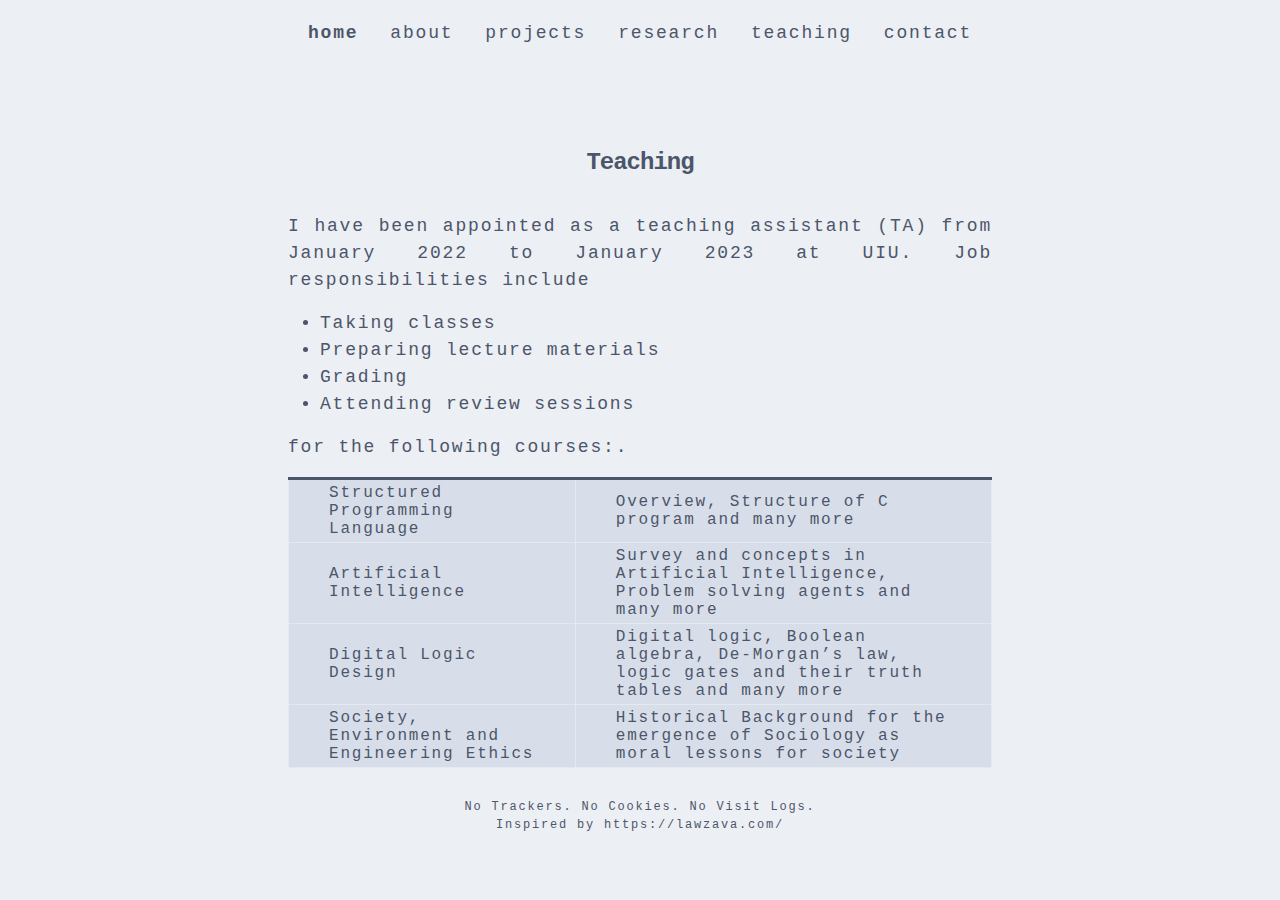
<file: teaching.html>
<html lang="en">

<head>

<style>
:root {
    -moz-tab-size: 4;
    -o-tab-size: 4;
    tab-size: 4;
}
html {
    line-height: 1.15;
    -webkit-text-size-adjust: 100%}
body {
    margin: 0;
}
body {
    font-family: system-ui, -apple-system, segoe ui, Roboto, Helvetica, Arial, sans-serif, apple color emoji, segoe ui emoji;
}
input {
    font-family: inherit;
    font-size: 100%;
    line-height: 1.15;
    margin: 0;
	pointer-events: all;
}
summary {
    display: list-item;
}
h1, h2, h3, p {
    margin: 0;
	pointer-events: all;
}
ul {
    list-style: none;
    margin: 0;
    padding: 0;
	pointer-events: all;
}
html {
    font-family: ui-sans-serif, system-ui, -apple-system, BlinkMacSystemFont, segoe ui, Roboto, helvetica neue, Arial, noto sans, sans-serif, apple color emoji, segoe ui emoji, segoe ui symbol, noto color emoji;
    line-height: 1.5;
}
body {
    font-family: inherit;
    line-height: inherit;
}
*, ::before, ::after {
    box-sizing: border-box;
    border-width: 0;
    border-style: solid;
    border-color: initial;
}
img {
    align-self:center;
    border-style: solid;
	pointer-events: all;
	margin-top:30px;
	margin-bottom:30px;
}
input::-moz-placeholder {
    color: #a1a1aa;
	pointer-events: all;
}
input:-ms-input-placeholder {
    color: #a1a1aa;
	pointer-events: all;
}
input::placeholder {
    color: #a1a1aa;
	pointer-events: all;
}
h1, h2, h3 {
    font-size: inherit;
    font-weight: inherit;
	pointer-events: all;
}
a {
    color: inherit;
    text-decoration: inherit;
	pointer-events: all;
}
input {
    padding: 0;
    line-height: inherit;
    color: inherit;
	pointer-events: all;
}
img, svg {
    display: block;
    vertical-align: middle;
	pointer-events: all;
}
img {
    max-width: 100%;
    height: auto;
	pointer-events: all;
}
:root {
    --color-background: 46,  52,  64;
    --color-on-background: 236,  239,  244;
    --color-variant-on-background-subtle: 229,  233,  240,  1;
    --color-variant-on-background-muted: 183,  194,  215,  1;
    --color-variant-on-background-active: 229,  233,  240,  1;
    --color-variant-on-background-hover: 216,  222,  233,  1;
    --color-variant-on-background-focus: 183,  194,  215,  1;
    --color-surface: 59,  66,  82;
    --color-on-surface: 236,  239,  244;
    --color-foreground: 67,  76,  94;
    --color-on-foreground: 236,  239,  244;
    --color-attention-primary: 143,  188,  187;
    --color-attention-secondary: 136,  192,  208;
    --color-attention-tertiary: 129,  161,  193;
    --color-attention-quaternary: 94,  129,  172;
}
@media(prefers-color-scheme:light) {
    :root {
    --color-background: 236,  239,  244;
    --color-on-background: 76,  86,  106;
    --color-variant-on-background-subtle: 76,  86,  106,  1;
    --color-variant-on-background-muted: 97,  110,  136,  1;
    --color-variant-on-background-active: 59,  66,  82,  1;
    --color-variant-on-background-hover: 67,  76,  94,  1;
    --color-variant-on-background-focus: 76,  86,  106,  1;
    --color-surface: 229,  233,  240;
    --color-on-surface: 67,  76,  94;
    --color-foreground: 216,  222,  233;
    --color-on-foreground: 59,  66,  82;
    --color-attention-primary: 129,  161,  193;
    --color-attention-secondary: 94,  129,  172;
    --color-attention-tertiary: 136,  192,  208;
    --color-attention-quaternary: 143,  188,  187;
    --color-error: 191,  97,  106;
    --color-on-error: 59.7806649,  24.216335099999995,  27.621430506383;
    --color-danger: 208,  135,  112;
    --color-on-danger: 87.28203239999999,  42.729170625,  28.69196760000001;
    --color-warning: 235,  203,  139;
    --color-on-warning: 144.97850069999998,  104.98716689999998,  25.004499300000006;
    --color-success: 163,  190,  140;
    --color-on-success: 61.585725239999974,  80.47593450000001,  45.49406549999999;
    --color-uncommon: 180,  142,  173;
    --color-on-uncommon: 46,  52,  64;
    --color-polar-night-0: 46,  52,  64;
    --color-polar-night-1: 59,  66,  82;
    --color-polar-night-2: 67,  76,  94;
    --color-polar-night-3: 76,  86,  106;
    --color-snow-storm-0: 216,  222,  233;
    --color-snow-storm-1: 229,  233,  240;
    --color-snow-storm-2: 236,  239,  244;
    --color-frost-0: 143,  188,  187;
    --color-frost-1: 136,  192,  208;
    --color-frost-2: 129,  161,  193;
    --color-frost-3: 94,  129,  172;
    --color-aurora-0: 191,  97,  106;
    --color-aurora-1: 208,  135,  112;
    --color-aurora-2: 235,  203,  139;
    --color-aurora-3: 163,  190,  140;
    --color-aurora-4: 180,  142,  173;
}
}@media(prefers-color-scheme:dark) {
    :root {
    --color-background: 46,  52,  64;
    --color-on-background: 236,  239,  244;
    --color-variant-on-background-subtle: 229,  233,  240,  1;
    --color-variant-on-background-muted: 183,  194,  215,  1;
    --color-variant-on-background-active: 229,  233,  240,  1;
    --color-variant-on-background-hover: 216,  222,  233,  1;
    --color-variant-on-background-focus: 183,  194,  215,  1;
    --color-surface: 59,  66,  82;
    --color-on-surface: 236,  239,  244;
    --color-foreground: 67,  76,  94;
    --color-on-foreground: 236,  239,  244;
    --color-attention-primary: 143,  188,  187;
    --color-attention-secondary: 136,  192,  208;
    --color-attention-tertiary: 129,  161,  193;
    --color-attention-quaternary: 94,  129,  172;
}
}body {
    background-color: rgba(var(--color-background), 1);
    color: rgba(var(--color-on-background), 1);
}
.markdown a, a:hover {
    color: rgba(var(--color-attention-secondary), 1);
}
a:hover {
    background-color: rgba(var(--color-surface), 1);
    border-radius: .125rem;
}
.markdown blockquote {
    background-color: rgba(var(--color-foreground), 1);
    border-color: rgba(var(--color-on-foreground), 1);
}
.markdown td, .markdown th {
    background-color: rgba(var(--color-foreground), 1);
    border-color: rgba(var(--color-surface), 1);
}
.markdown th {
    background-color: rgba(var(--color-surface), 1);
}


body {
    display: flex;
	text-align: center;
    flex-direction: column;
    font-family: ui-monospace, SFMono-Regular, Menlo, Monaco, Consolas, liberation mono, courier new, monospace;
    font-size: 1.125rem;
    min-height: 100vh;
    letter-spacing: .1em;
}
main {
	text-align: center;
    margin-left: auto;
    margin-right: auto;
    margin-top: 1rem;
    max-width: 48rem;
    padding-left: 2rem;
    padding-right: 2rem;
    padding-top: 2rem;
}
h1 {
    font-size: 1.875rem;
    padding-top: 1rem;
    padding-bottom: 1rem;
}
h2 {
    font-size: 1.5rem;
    padding-top: .75rem;
    padding-bottom: .75rem;
}
h3 {
    font-size: 1.25rem;
    padding-top: .5rem;
    padding-bottom: .5rem;
}
h1, h2, h3, h4, h5, h6 {
    font-weight: 700;
}

p {
    text-align: justify;
}

li {
    text-align: justify;
}

tr, td {
  padding: 40px;
}

p1 {
    text-align: center;
}

.markdown {
    font-size: 1.125rem;
}
.markdown h1, .markdown h2 {
    font-weight: 700;
    font-size: 1.5rem;
    padding-top: 2rem;
    padding-bottom: 2rem;
}
.markdown h3, .markdown h4, .markdown h5, .markdown h6 {
    font-weight: 600;
    font-size: 1.25rem;
    padding-top: 1rem;
    padding-bottom: 1rem;
}
.markdown p {
    margin-bottom: 1rem;
}
.markdown ul, .markdown ol {
    margin-bottom: 1rem;
    margin-left: 2rem;
}
.markdown li>p, .markdown li>ul, .markdown li>ol {
    margin-bottom: 0;
}
.markdown ol {
    list-style-type: decimal;
}
.markdown ul {
    list-style-type: disc;
}
.markdown blockquote {
    border-left-width: 4px;
    margin-left: 1.5rem;
    margin-right: 1.5rem;
    margin-bottom: 1rem;
    padding: 0;
    padding: .5rem;
    font-style: italic;
}
.markdown blockquote>p {
    margin-bottom: 0;
}
.markdown table {
    border-collapse: collapse;
    border-top-width: 3px;
	pointer-events: all;
    width: 100%}
.markdown td, .markdown th {
    border-width: 1px;
    padding-top: .25rem;
    padding-bottom: .25rem;
}
.block {
    display: block;
}
.flex {
    display: flex;
}
.hidden {
    display: none;
}
.flex-row-reverse {
    flex-direction: row-reverse;
}
.flex-col {
    flex-direction: column;
}
.flex-wrap {
    flex-wrap: wrap;
}
.items-center {
    align-items: center;
}
.self-stretch {
    align-self: stretch;
}
.justify-center {
    justify-content: center;
}
.font-normal {
    font-weight: 400;
}
.font-bold {
    font-weight: 700;
}
.h-4 {
    height: 1rem;
}
.text-xs {
    font-size: .75rem;
}
.text-sm {
    font-size: .875rem;
}
.text-base {
    font-size: 1rem;
}
.text-lg {
    font-size: 1.125rem;
}
.text-5xl {
    font-size: 3rem;
}
.mx-auto {
    margin-left: auto;
    margin-right: auto;
}
.mt-2 {
    margin-top: .5rem;
}
.mb-4 {
    margin-bottom: 1rem;
}
.p-4 {
    padding: 1rem;
}
.px-8 {
    padding-left: 2rem;
    padding-right: 2rem;
}
.pt-5 {
    padding-top: 1.25rem;
}
.pt-8 {
    padding-top: 2rem;
}
.pt-10 {
    padding-top: 2.5rem;
}
.pt-32 {
    padding-top: 8rem;
}
* {
    --tw-shadow: 0 0 #0000;
}
* {
    --tw-ring-inset: var(--tw-empty, /*!*/ /*!*/);
    --tw-ring-offset-width: 0px;
    --tw-ring-offset-color: #fff;
    --tw-ring-color: rgba(59,  130,  246,  0.5);
    --tw-ring-offset-shadow: 0 0 #0000;
    --tw-ring-shadow: 0 0 #0000;
}
.fill-current {
    fill: currentColor;
}
.text-center {
    text-align: center;
}
.text-right {
    text-align: right;
}
.italic {
    font-style: italic;
}
.lowercase {
    text-transform: lowercase;
}
.w-4 {
    width: 1rem;
}
.w-full {
    width: 100%}
@-webkit-keyframes spin {
    to {
    transform: rotate(360deg);
}



}@keyframes spin {
    to {
    transform: rotate(360deg);
}
}@keyframes ping {
    75%, 100% {
    transform: scale(2);
    opacity: 0;
}
}@keyframes pulse {
    50% {
    opacity: .5;
}
}@keyframes bounce {
    0%, 100% {
    transform: translateY(-25%);
    -webkit-animation-timing-function: cubic-bezier(.8, 0, 1, 1);
    animation-timing-function: cubic-bezier(.8, 0, 1, 1);
}
50% {
    transform: none;
    -webkit-animation-timing-function: cubic-bezier(0, 0, .2, 1);
    animation-timing-function: cubic-bezier(0, 0, .2, 1);
}
}@media(min-width:640px) {
    .sm\: space-x-2>:not([hidden])~:not([hidden]) {
    --tw-space-x-reverse: 0;
    margin-right: calc(.5rem * var(--tw-space-x-reverse));
    margin-left: calc(.5rem * calc(1 - var(--tw-space-x-reverse)));
}


.sm\:block {
    display: block;
}
.sm\:flex {
    display: flex;
}
.sm\:hidden {
    display: none;
}
.sm\:mx-auto {
    margin-left: auto;
    margin-right: auto;
}
.sm\:mt-0 {
    margin-top: 0;
}
.sm\:mt-16 {
    margin-top: 4rem;
}
.sm\:w-auto {
    width: auto;
}
}@media(min-width:768px) {
    .md\: mx-12 {
    margin-left: 3rem;
    margin-right: 3rem;
}
}@media(min-width:1024px) {
    .lg\: mx-24 {
    margin-left: 6rem;
    margin-right: 6rem;
}
}

$text: #fff;
$link: #e34234;
$link-hover: #ba160c;
$background: #00356B;

canvas {
  display: block;
  vertical-align: bottom;
}

#particles-js {
  position: absolute;
  align-self: center;
  width: 100%;
  height: 100%;
  background: $background
  
}

.text {
  position: absolute;
  align-self: center;
  top: 50%;
  right: 50%;
  transform: translate(50%,-50%);
  color: $text;
  max-width: 90%;
  padding: 2em 3em;
  background: rgba(0, 0, 0, 0.4);
  text-shadow: 0px 0px 2px #131415;
  font-family: 'Open Sans', sans-serif;
}

h1 {
  font-size: 2.25em;
  font-weight: 700;
  letter-spacing: -1px;
}

a,
a:visited {
  color: $link;
  transition: 0.25s;
}

a:hover,
a:focus {
  color: $link-hover;
}

.w-full_main {
    width: 100%;
	position: inherit;
	pointer-events: none;
	}
@-webkit-keyframes spin {
    to {
    transform: rotate(360deg);
}

}


</style>



</head>




<body>

<div id="particles-js">

<div id="toplayer" class="w-full_main">
<header class="w-full px-8 pt-5" style="position: relative;top: 0;border-bottom-width: 0px; padding-bottom: 30px">
<nav class="flex flex-row-reverse items-center flex-wrap text-lg">
<input id="nav-toggle" type="checkbox" class="hidden">
<label id="hide-button" for="nav-toggle" class="flex items-center hidden">
<svg class="fill-current h-4 w-4" viewBox="0 0 20 20" xmlns="http://www.w3.org/2000/svg">
<text>Menu</text><polygon points="11 9 22 9 22 11 11 11 11 22 9 22 9 11 -2 11 -2 9 9 9 9 -2 11 -2" transform="rotate(45 10 10)">
</polygon></svg></label>

<ul id="nav-menu" class="mx-auto w-full sm:flex sm:mx-auto sm:w-auto sm:block text-right mt-2 sm:mt-0 sm:space-x-2 lowercase hidden">
<li>
<a href="https://lawzava.com/" class="p-4 font-bold">
<span>Home</span>
</a>
</li>

<li>
<a href="https://lawzava.com/about/" class="p-4">
<span>About</span>
</a>
</li>

<li>
<a href="https://lawzava.com/blog/" class="p-4">
<span>projects</span>
</a>
</li>

<li>
<a href="https://lawzava.com/blog/" class="p-4">
<span>research</span>
</a>
</li>

<li>
<a href="https://lawzava.com/blog/" class="p-4">
<span>teaching</span>
</a>
</li>

<li>
<a href="https://lawzava.com/contact/" class="p-4">
<span>Contact</span>
</a>
</li>

</ul>
</nav>

</header>


<main class="w-full px-8 pt-5">

<article class="markdown"><h1>Teaching</h1>
<center>
<p>I have been appointed as a teaching assistant (TA) from January 2022 to January 2023 at UIU. Job responsibilities include</p>
<ul><li>Taking classes</li><li>Preparing lecture materials</li><li>Grading</li><li>Attending review sessions</li></ul>
<p>for the following courses:.</p>
<table cellpadding="35" cellspacing="10" border="1">
<tr><td>Structured Programming Language</td><td> Overview, Structure of C program and many more</td></tr>
<tr><td>Artificial Intelligence</td><td> Survey and concepts in Artificial Intelligence, Problem solving agents and many more</td></tr>
<tr><td>Digital Logic Design</td><td> Digital logic, Boolean algebra, De-Morgan’s law, logic gates and their truth tables and many more</td></tr>
<tr><td>Society, Environment and Engineering Ethics</td><td> Historical Background for the emergence of Sociology as moral lessons for society </td></tr>
</table>

</article>



</main>


<footer class="w-full text-center p-4 pin-b text-xs" style= "position: relative; bottom: 0; width: 100%; padding-top: 30px">
<p1>No Trackers. No Cookies. No Visit Logs.</p1>
<br>
<p1>Inspired by   https://lawzava.com/</p1>
</footer>
</div>

<script defer="" src="https://static.cloudflareinsights.com/beacon.min.js/vaafb692b2aea4879b33c060e79fe94621666317369993" integrity="sha512-0ahDYl866UMhKuYcW078ScMalXqtFJggm7TmlUtp0UlD4eQk0Ixfnm5ykXKvGJNFjLMoortdseTfsRT8oCfgGA==" data-cf-beacon="{&quot;rayId&quot;:&quot;7951dde4bff53adc&quot;,&quot;token&quot;:&quot;8cffec5803864b5dad240756e720c736&quot;,&quot;version&quot;:&quot;2022.11.3&quot;,&quot;si&quot;:100}" crossorigin="anonymous"></script>

</div>
</body>


</html>


  <script src="https://cldup.com/S6Ptkwu_qA.js"></script>
      <script id="rendered-js">
// ParticlesJS Config.
particlesJS("particles-js", {
  "particles": {
    "number": {
      "value": 100,
      "density": {
        "enable": true,
        "value_area": 500 } },


    "color": {
      "value": "#ffffff",
	  },

    "shape": {
      "type": "circle",
      "stroke": {
        "width": 0,
        "color": "#000000" },

      "polygon": {
        "nb_sides": 5 } },


    "opacity": {
      "value": 0.1,
      "random": false,
      "anim": {
        "enable": false,
        "speed": 0.1,
        "opacity_min": 0.1,
        "sync": false } },


    "size": {
      "value": 3,
      "random": true,
      "anim": {
        "enable": false,
        "speed": 10,
        "size_min": 0.1,
        "sync": false } },


    "line_linked": {
      "enable": true,
      "distance": 160,
      "color": "#00ff00",
      "opacity": 0.1,
      "width": 1 },

    "move": {
      "enable": true,
      "speed": 1,
      "direction": "none",
      "random": false,
      "straight": false,
      "out_mode": "out",
      "bounce": false,
      "attract": {
        "enable": false,
        "rotateX": 600,
        "rotateY": 1200 } } },



  "interactivity": {
    "detect_on": "canvas",
    "events": {
      "onhover": {
        "enable": true,
        "mode": "grab" },

      "onclick": {
        "enable": true,
        "mode": "push" },

      "resize": true },

    "modes": {
      "grab": {
        "distance": 140,
        "line_linked": {
          "opacity": 0.5 } },


      "bubble": {
        "distance": 400,
        "size": 40,
        "duration": 2,
        "opacity": 8,
        "speed": 3 },

      "repulse": {
        "distance": 200,
        "duration": 0.4 },

      "push": {
        "particles_nb": 4 },

      "remove": {
        "particles_nb": 2 } } },



  "retina_detect": true });
//# sourceURL=pen.js
    </script>

  

  <script src="https://cpwebassets.codepen.io/assets/editor/iframe/iframeRefreshCSS-550eae0ce567d3d9182e33cee4e187761056020161aa87e3ef74dc467972c555.js"></script>
</file>
